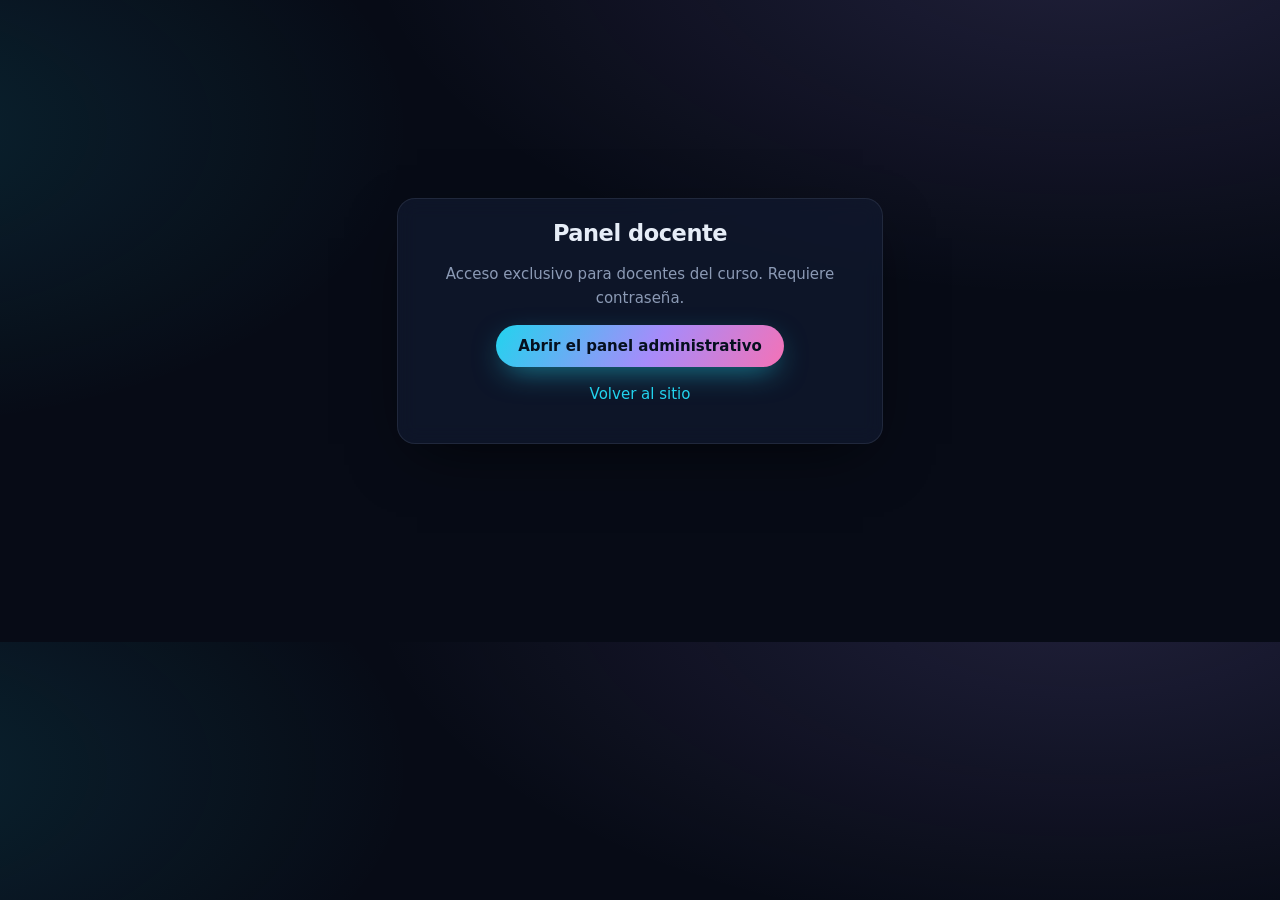
<file: docente.html>
<!doctype html>
<html lang="es">
<head>
  <meta charset="utf-8">
  <meta name="viewport" content="width=device-width, initial-scale=1">
  <meta name="robots" content="noindex">
  <title>InfraLab · Panel docente</title>
  <link rel="stylesheet" href="assets/css/styles.css?v=eb213c97">
</head>
<body>
  <main class="section" style="max-width:640px;margin:12vh auto;text-align:center">
    <div class="glass panel">
      <h2>Panel docente</h2>
      <p class="muted">Acceso exclusivo para docentes del curso. Requiere contraseña.</p>
      <p id="go"></p>
      <p><a href="index.html">Volver al sitio</a></p>
    </div>
  </main>
  <script src="assets/js/config.js?v=eb213c97"></script>
  <script>
    (function () {
      var base = ((window.INFRALAB_CONFIG || {}).API_BASE || "").replace(/\/+$/, "");
      var go = document.getElementById("go");
      if (base) { var a = document.createElement("a"); a.className = "btn btn-primary"; a.href = base + "/admin"; a.textContent = "Abrir el panel administrativo"; go.appendChild(a); }
      else { go.textContent = "El panel no está disponible en este momento."; }
    })();
  </script>
</body>
</html>
</file>
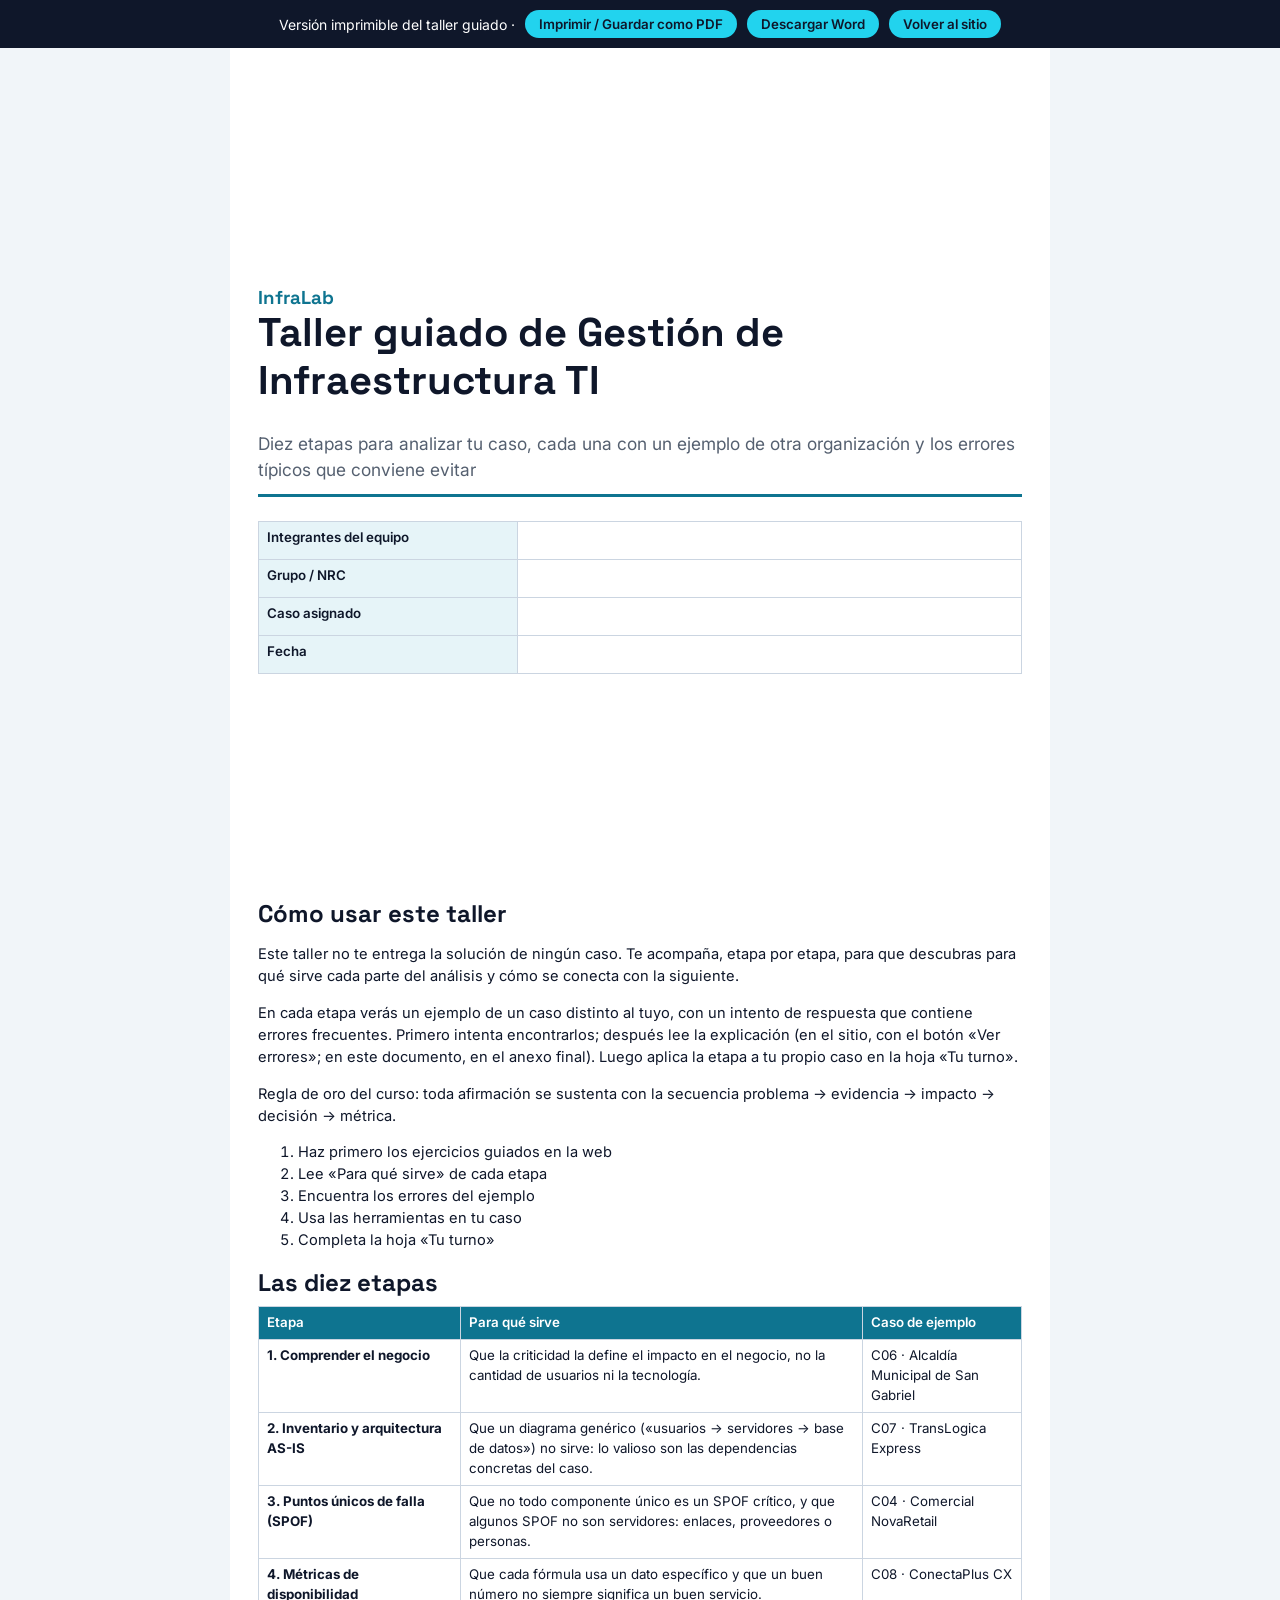
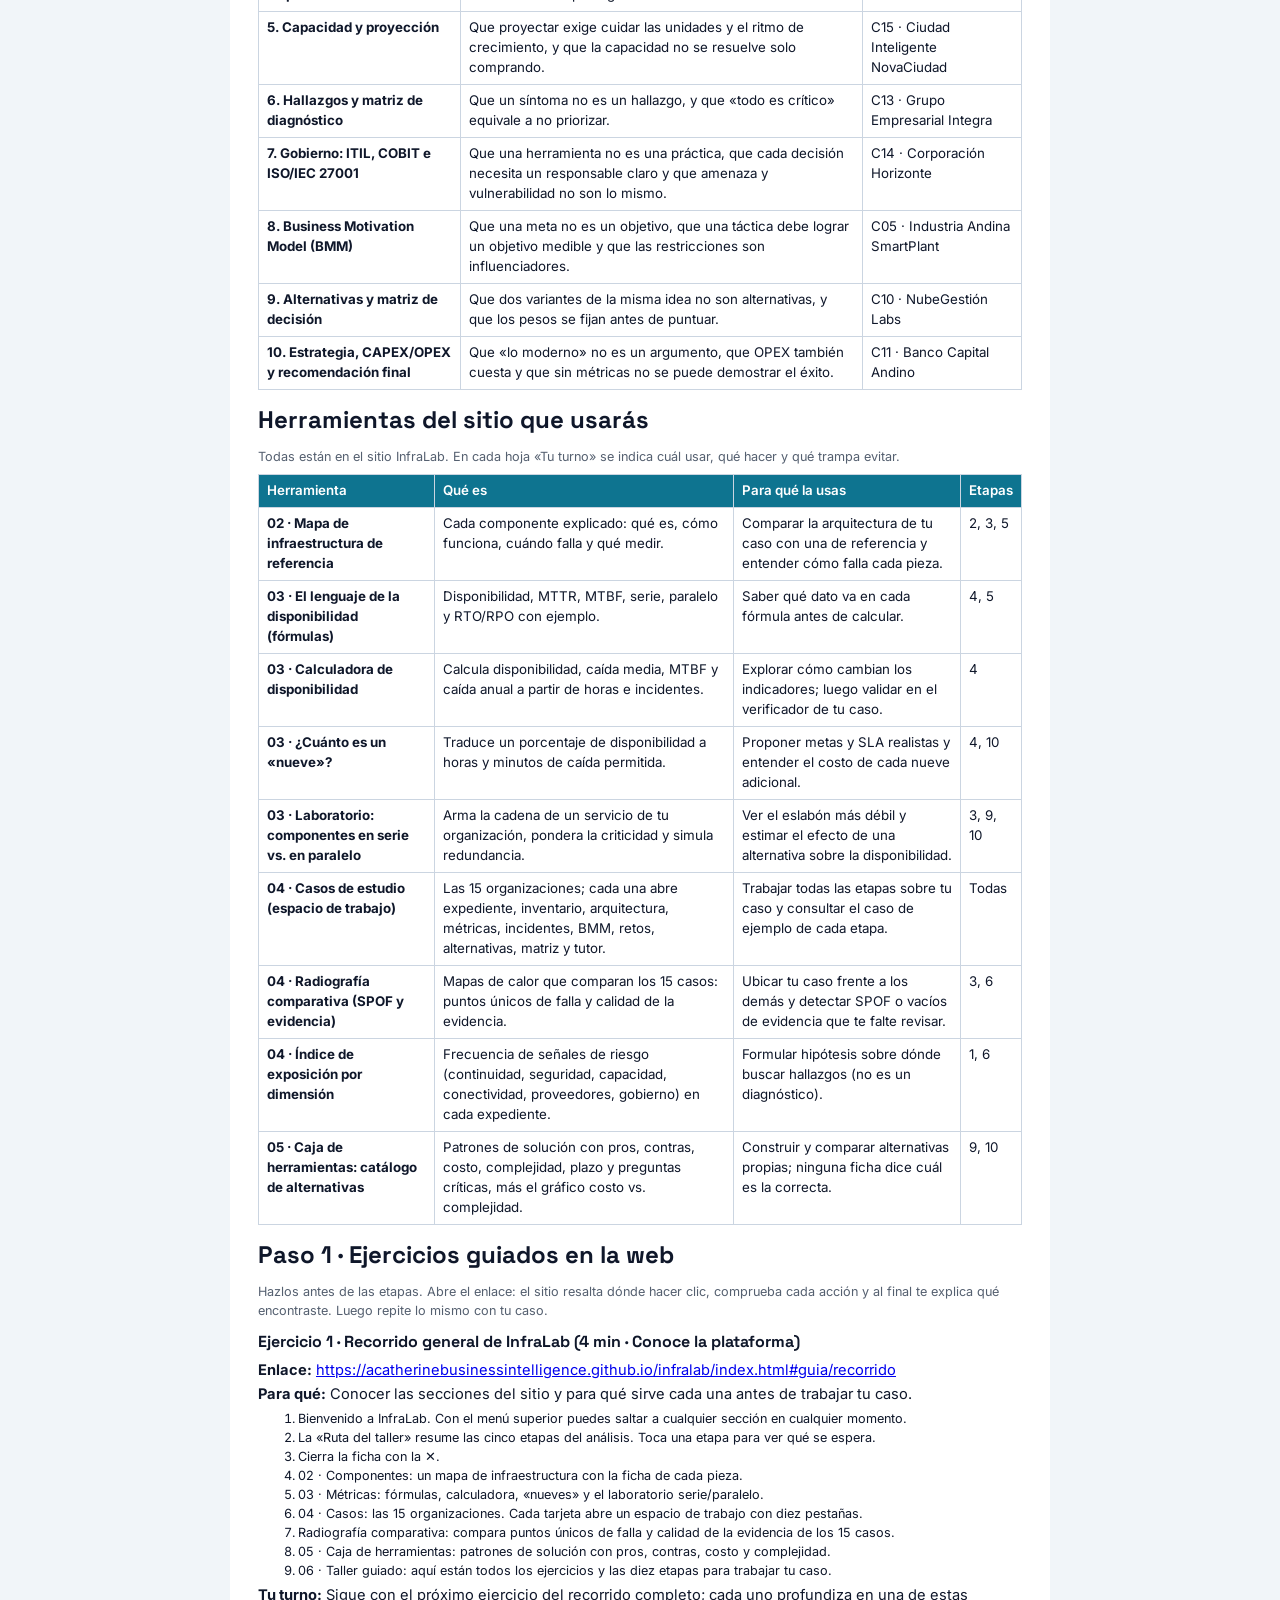
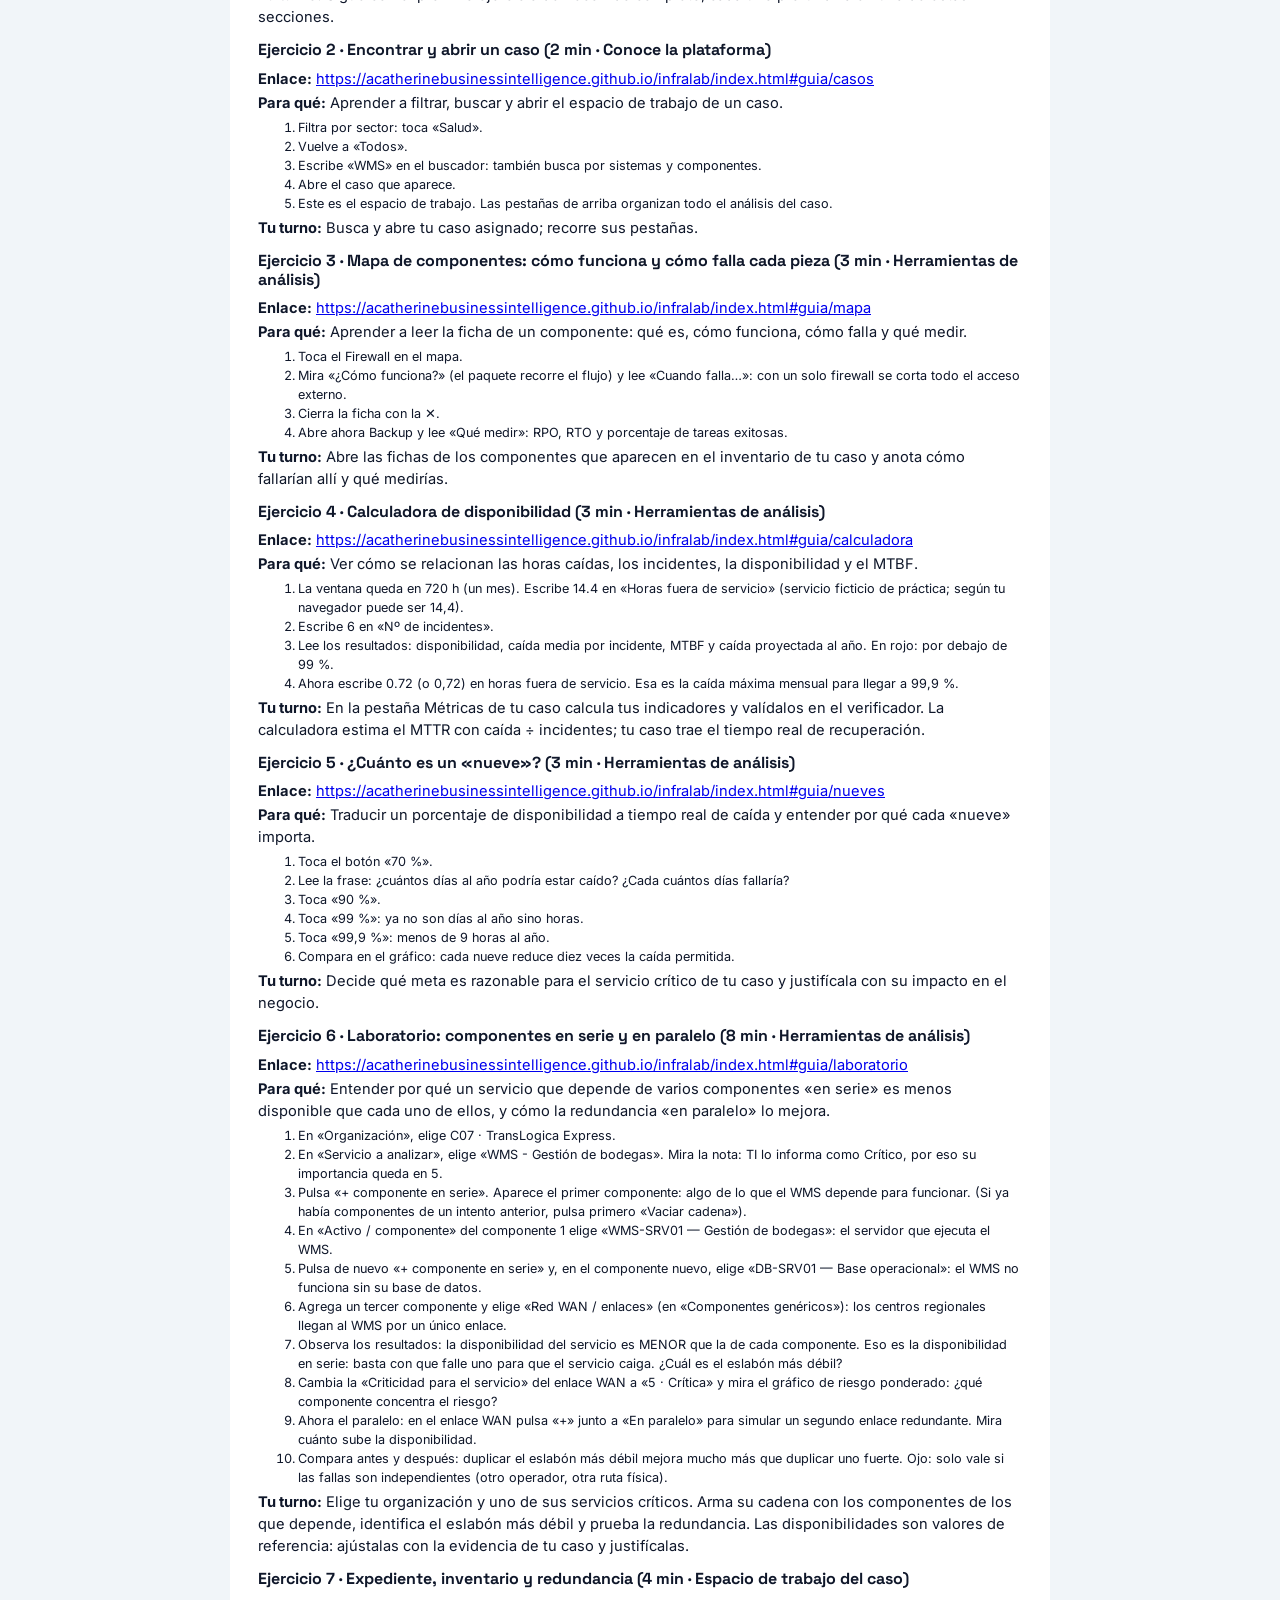
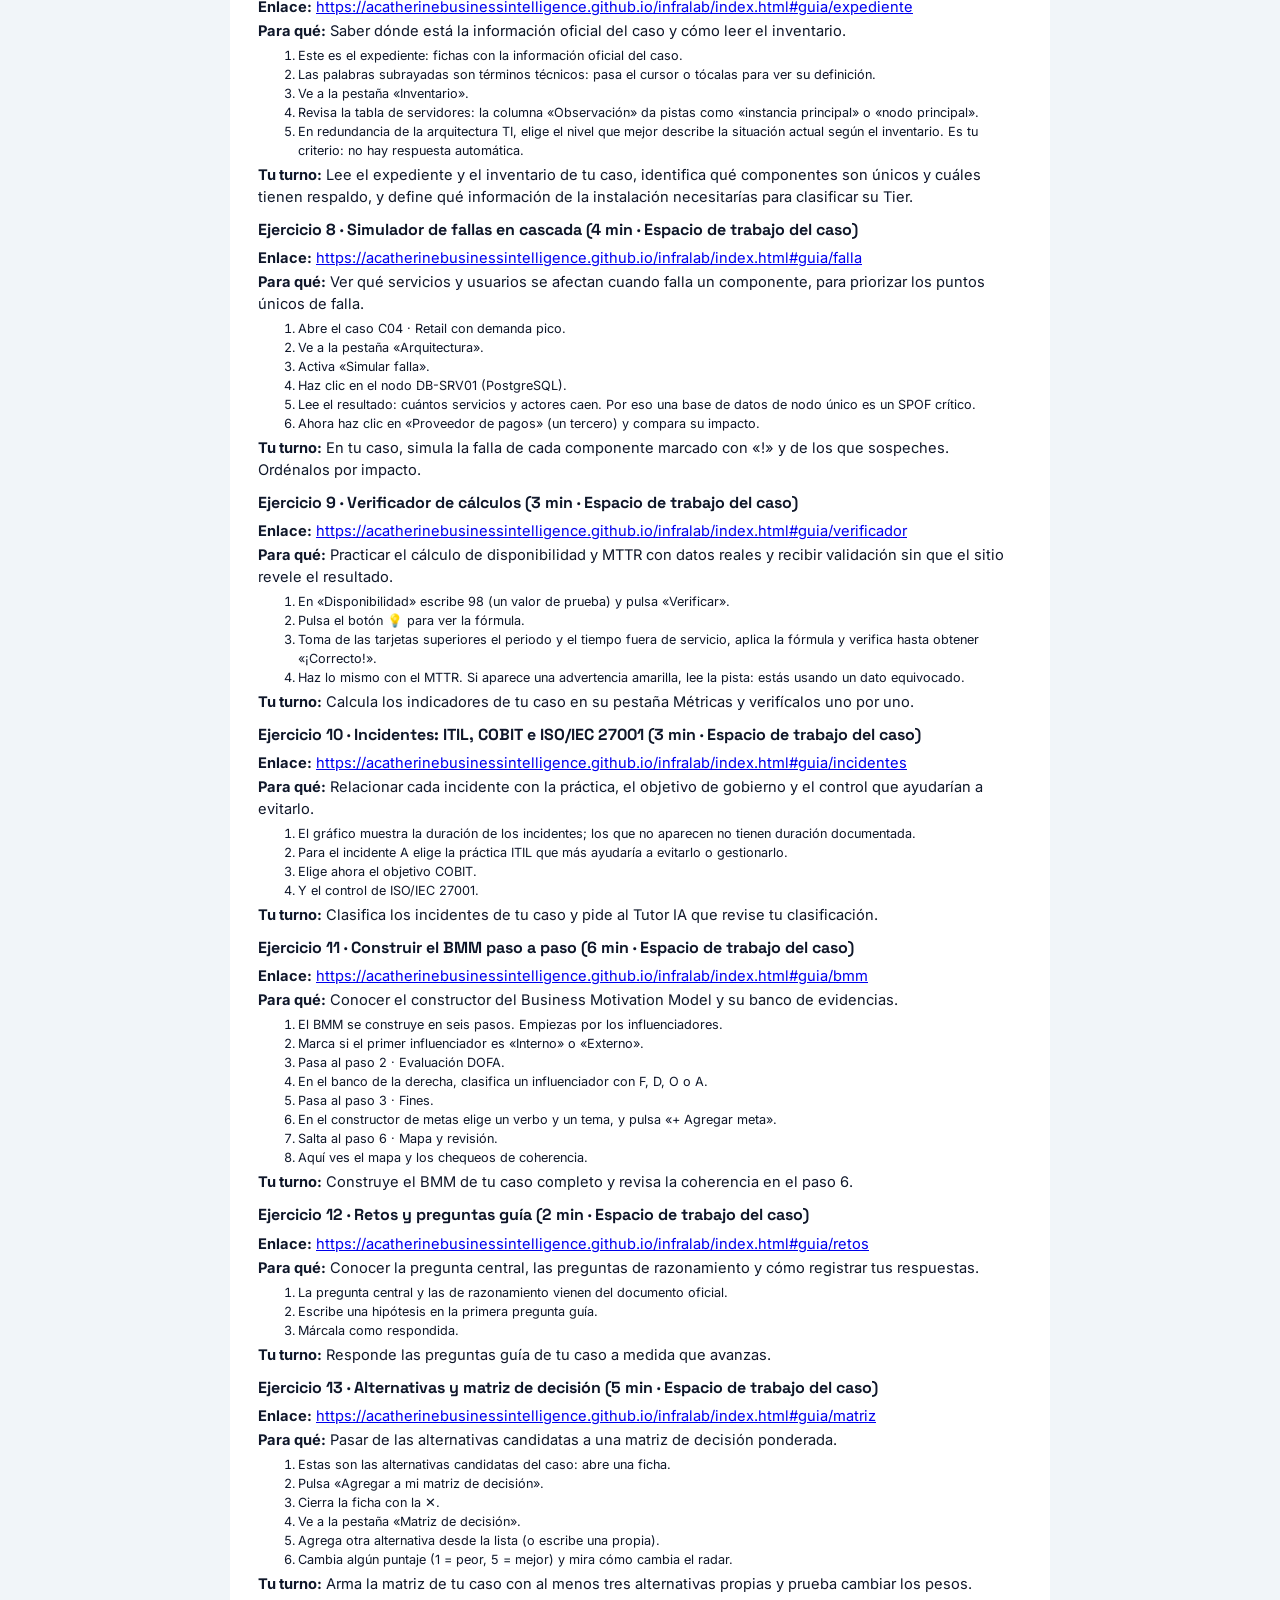
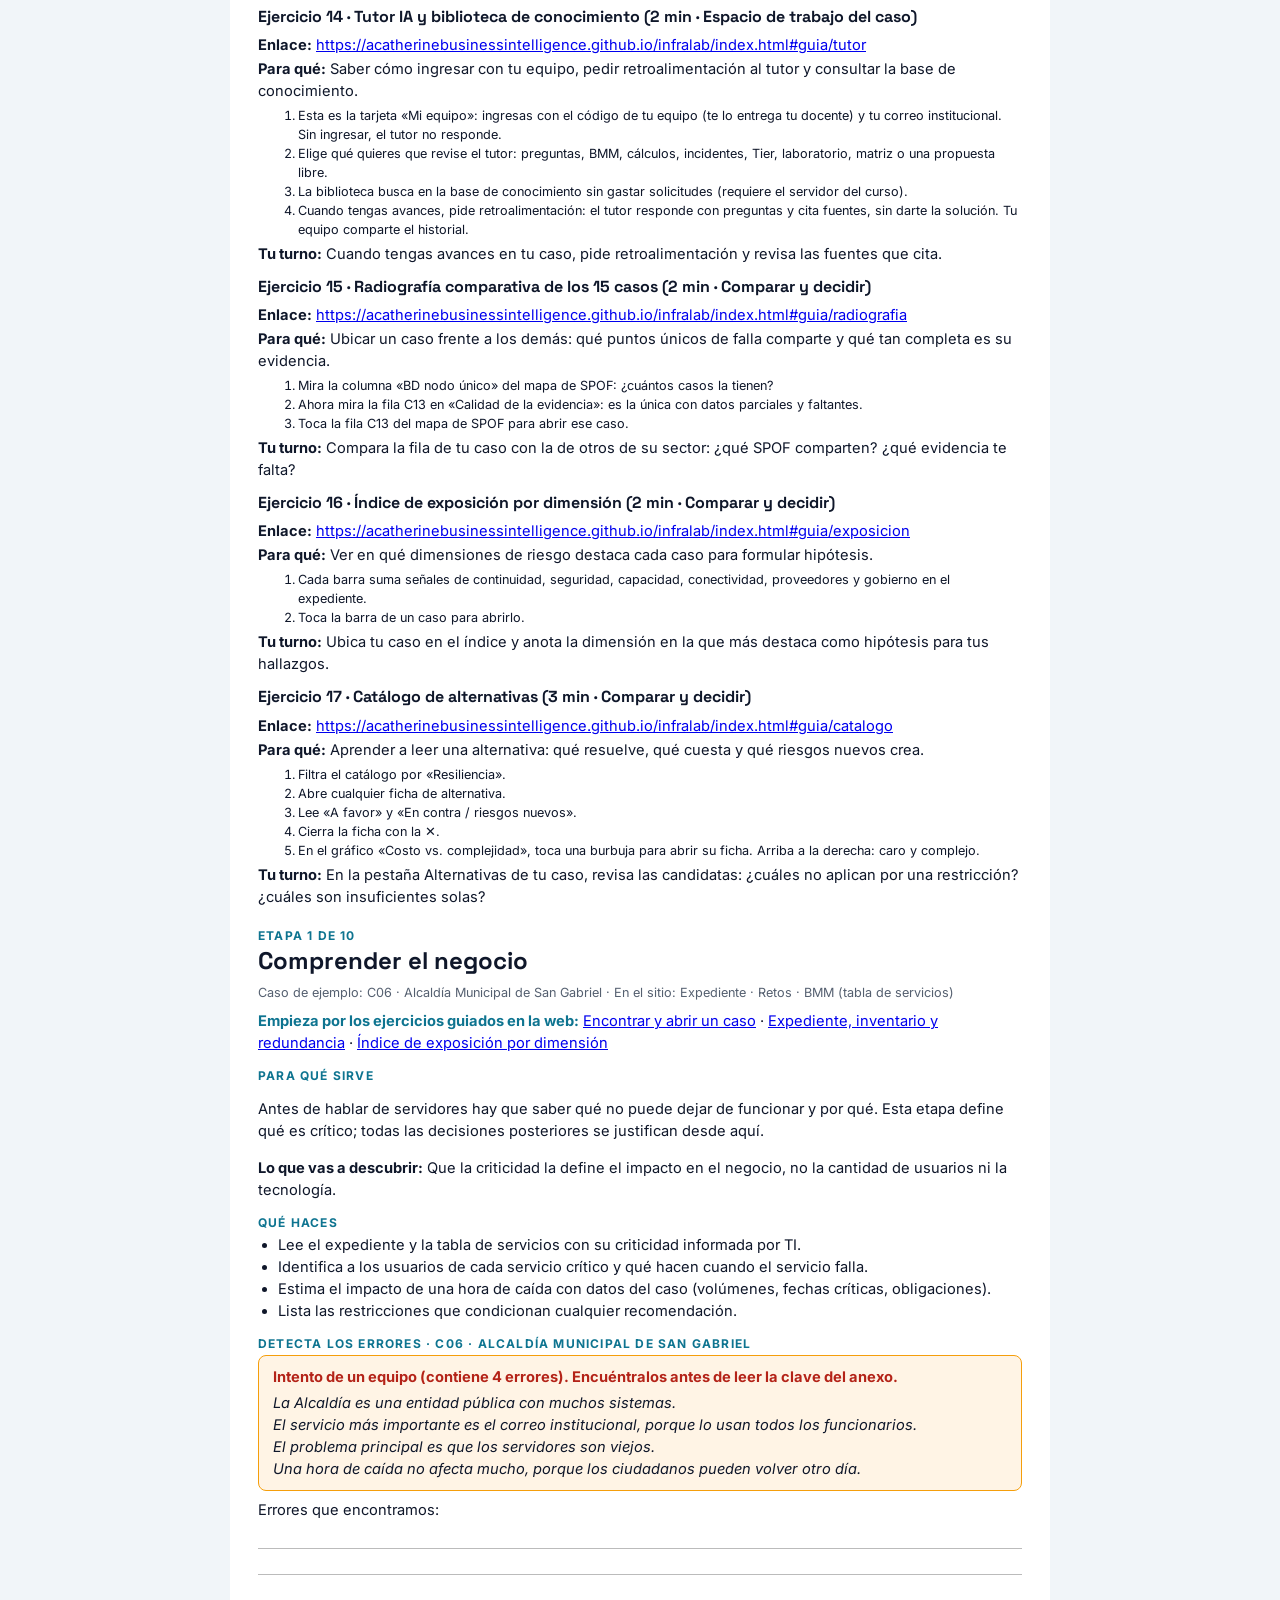
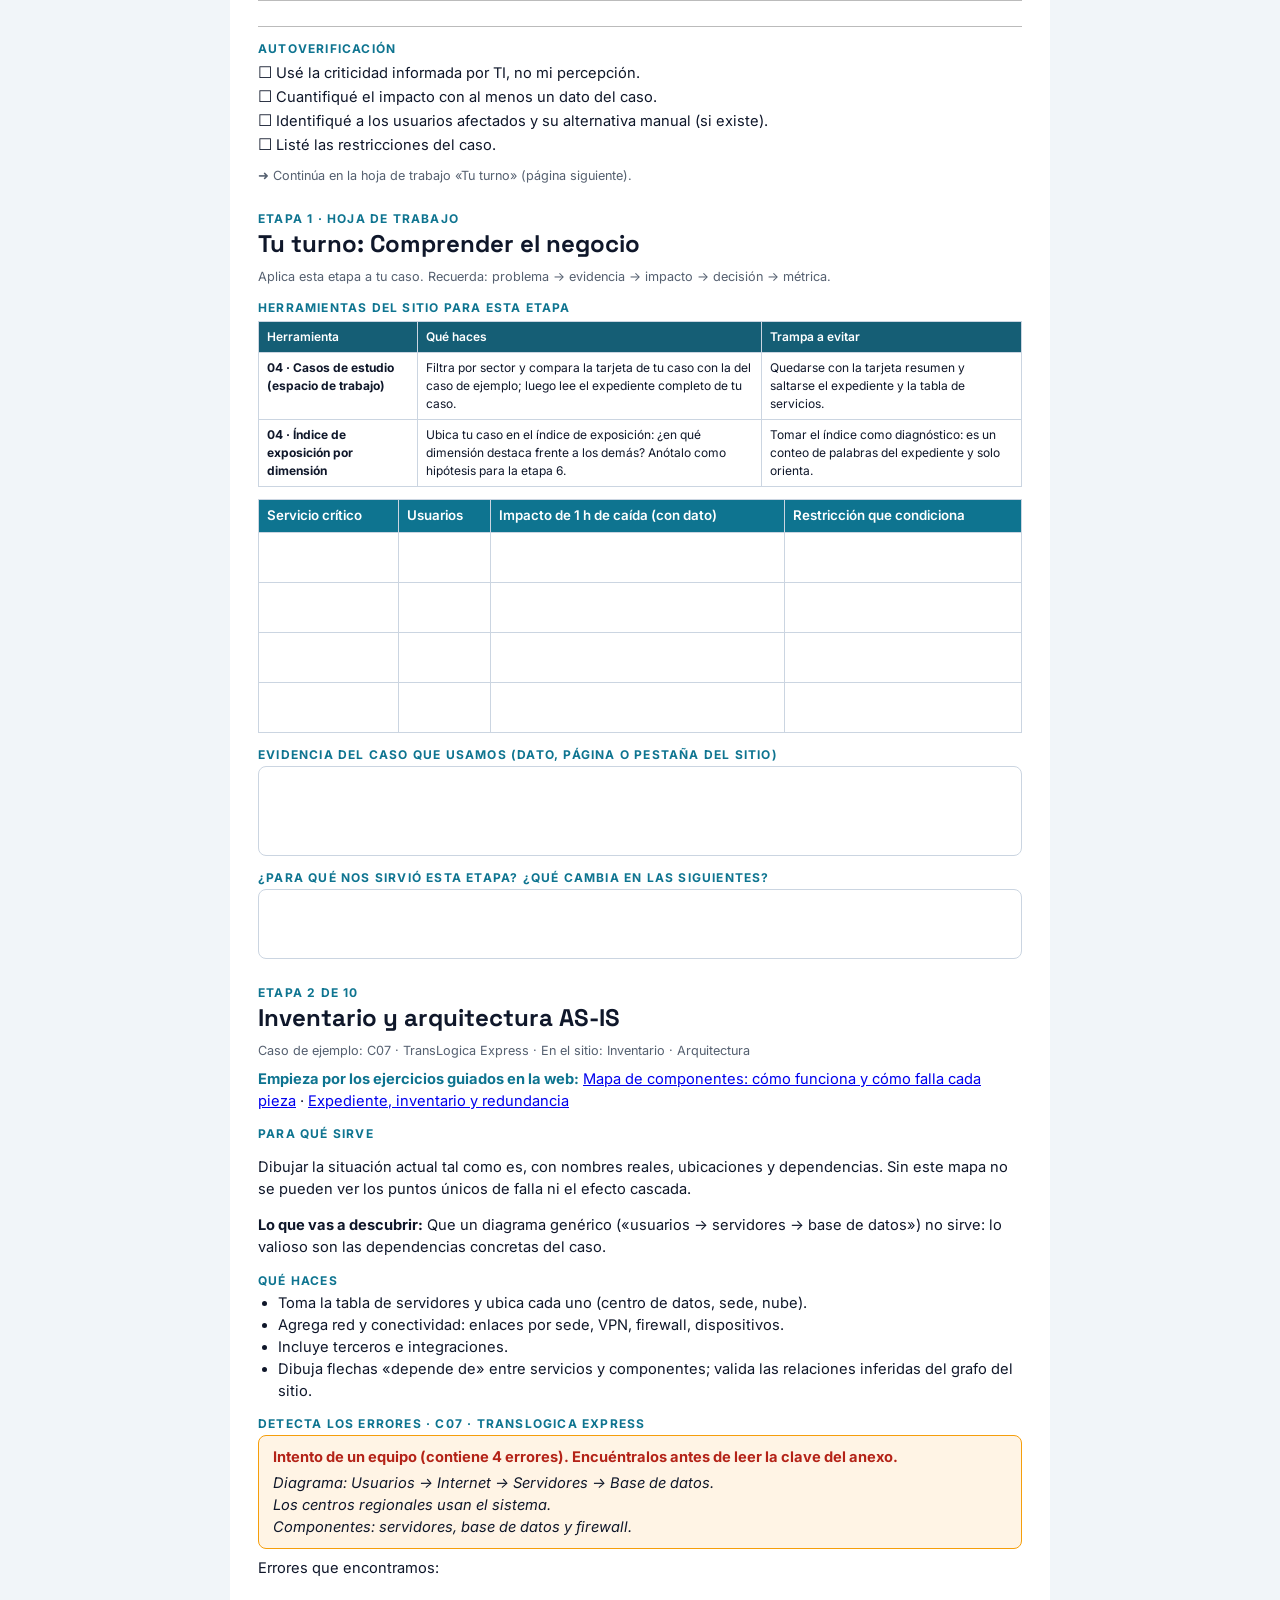
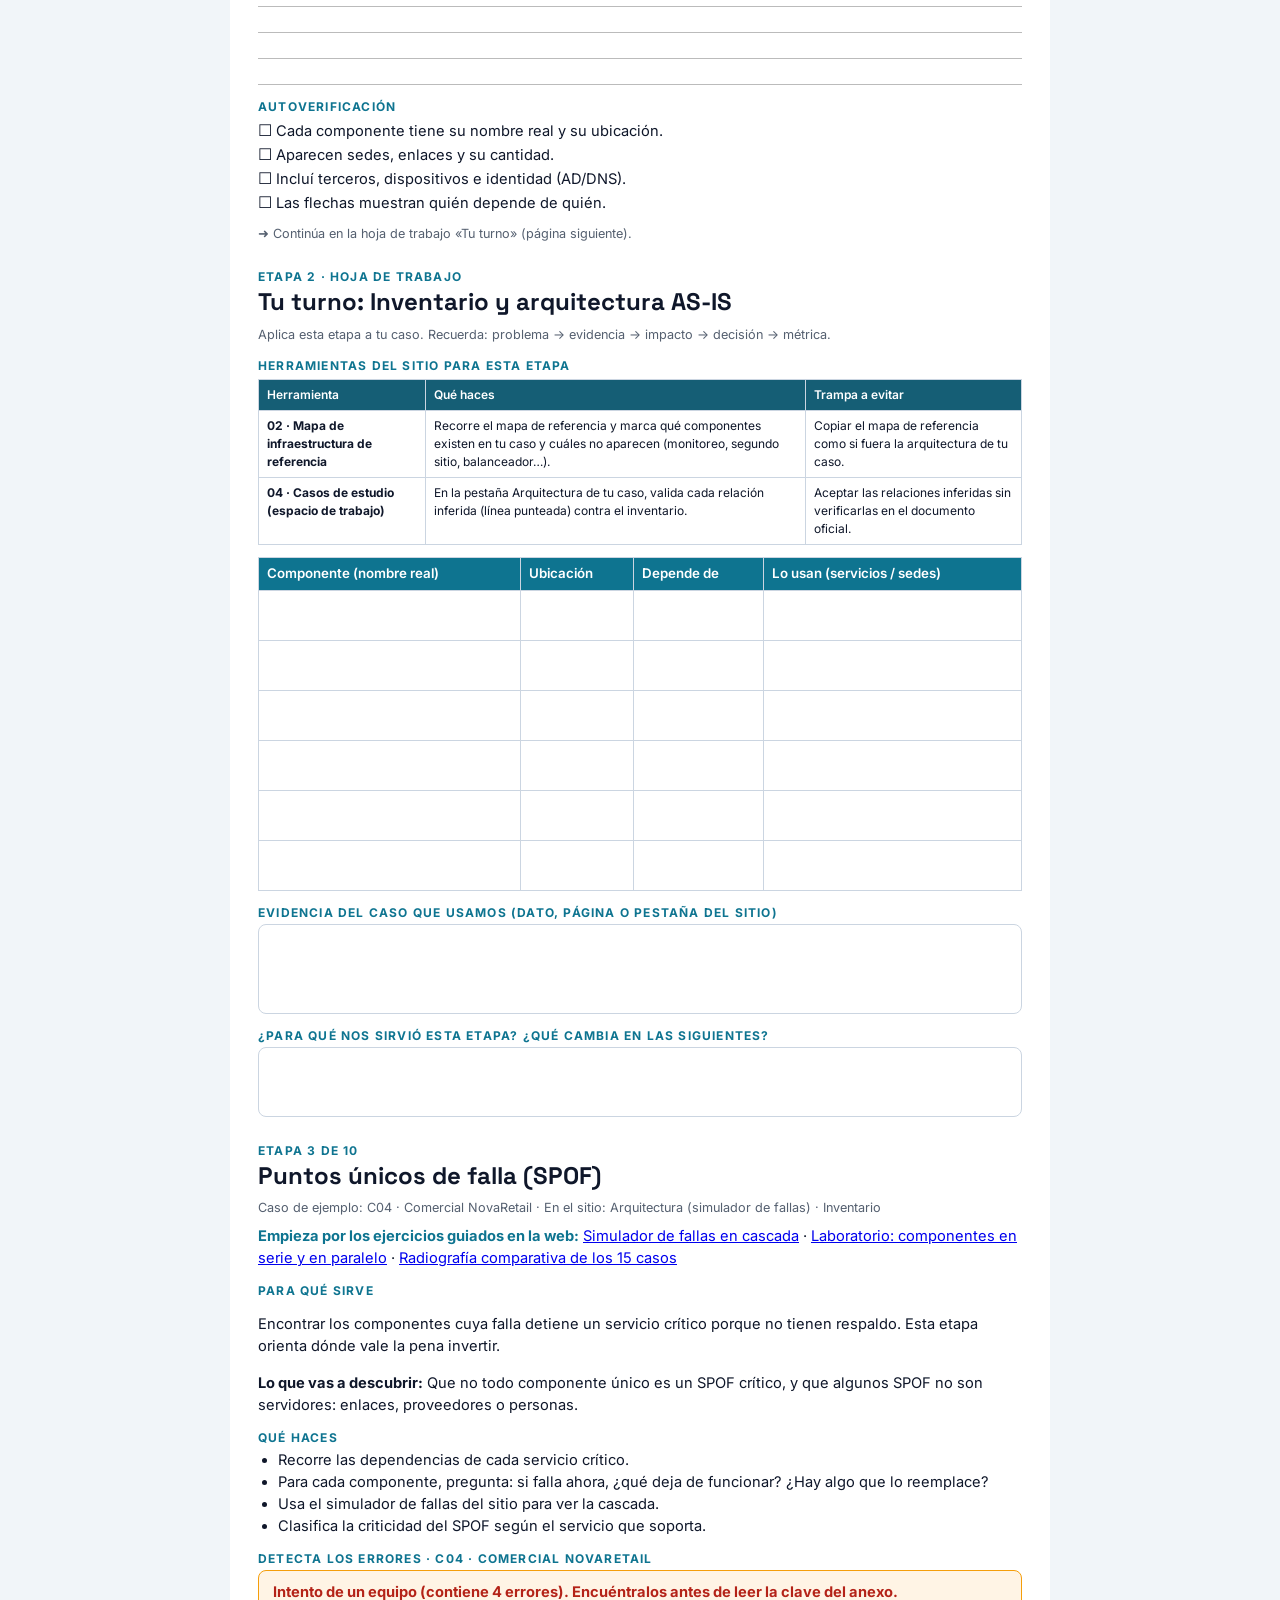
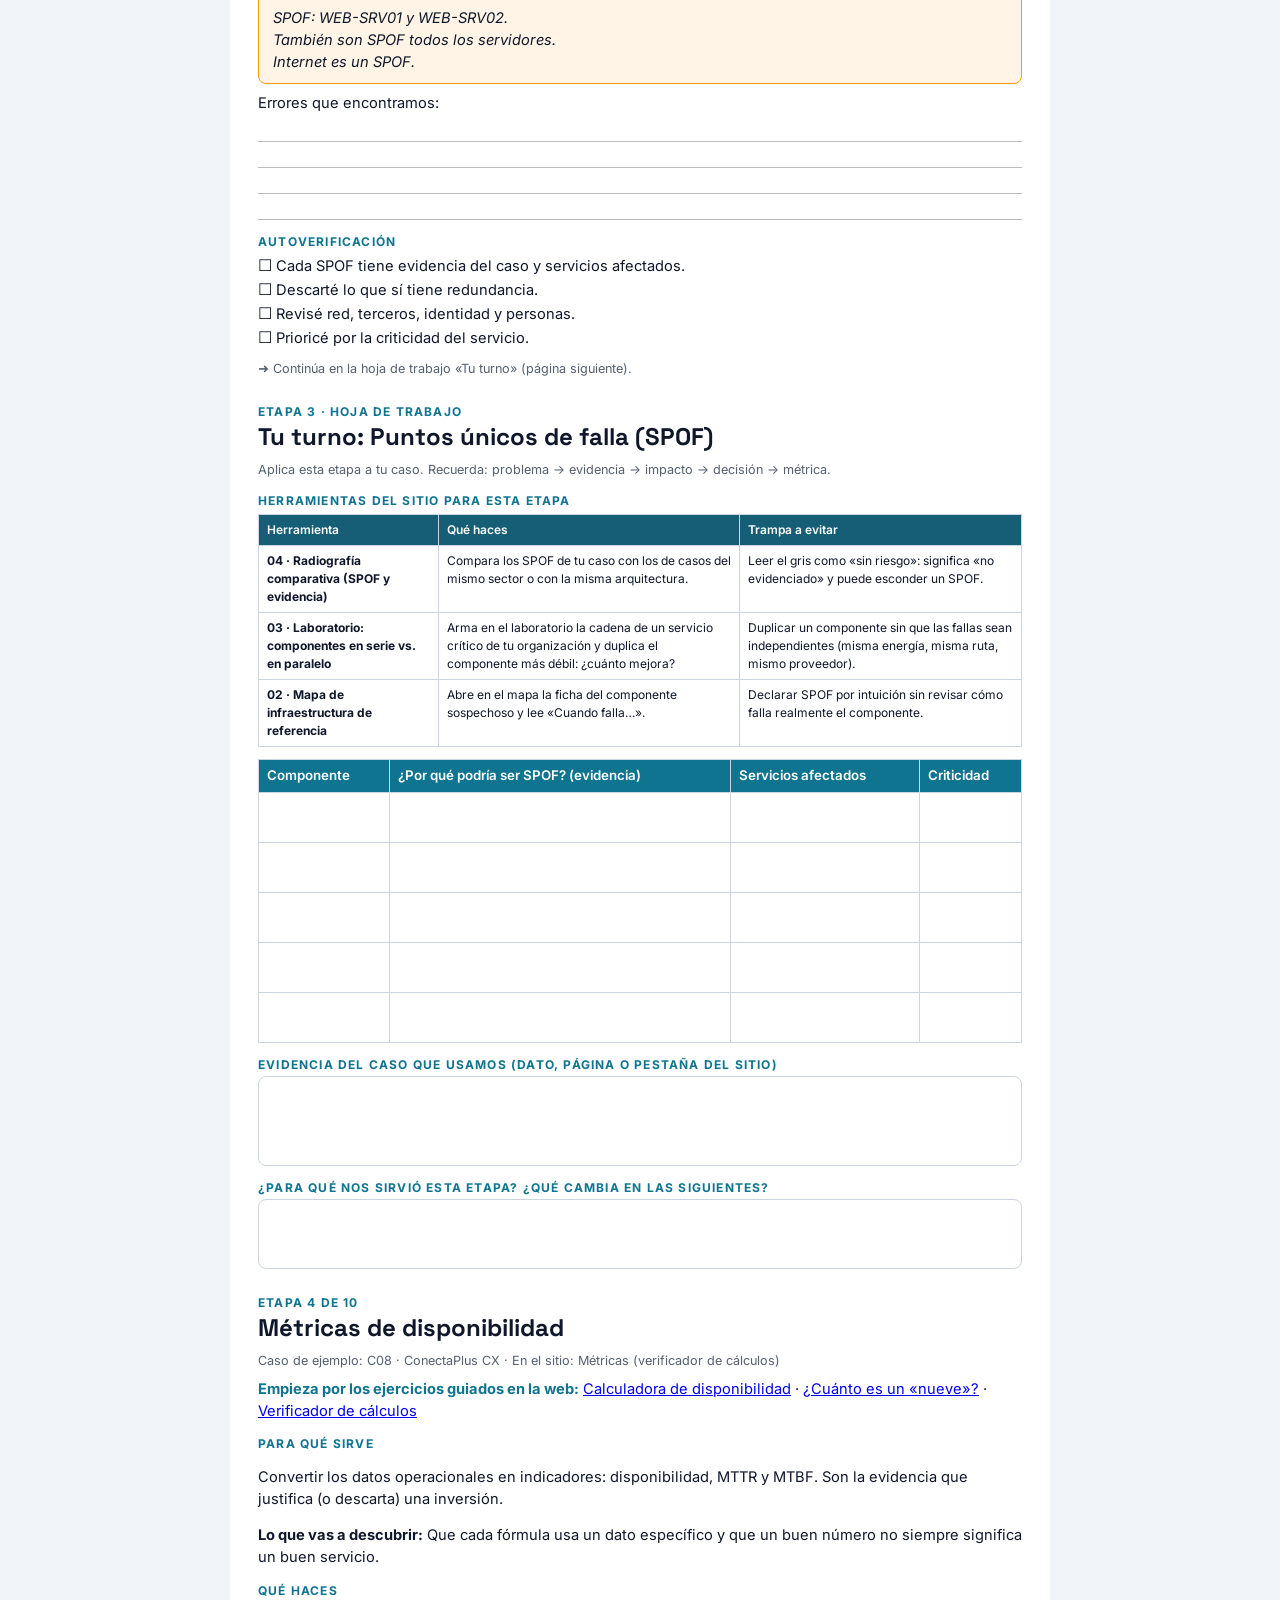
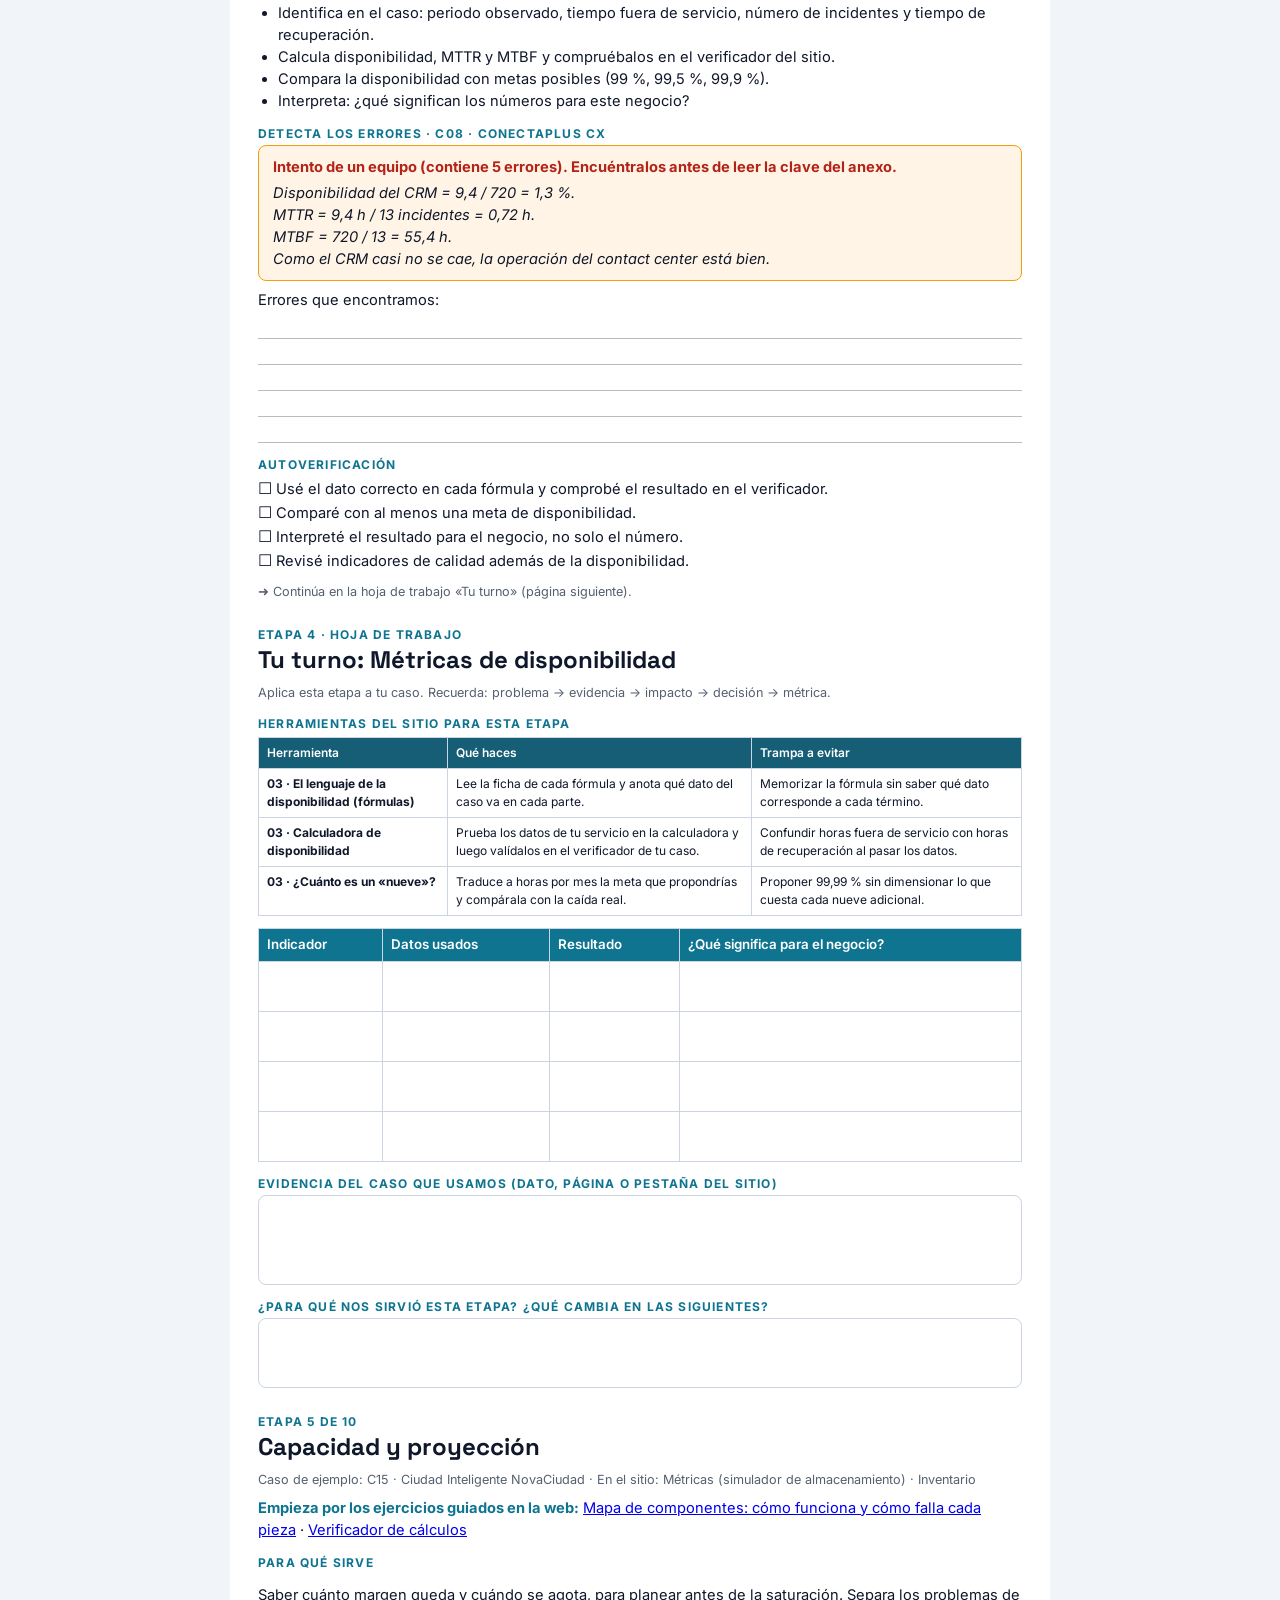
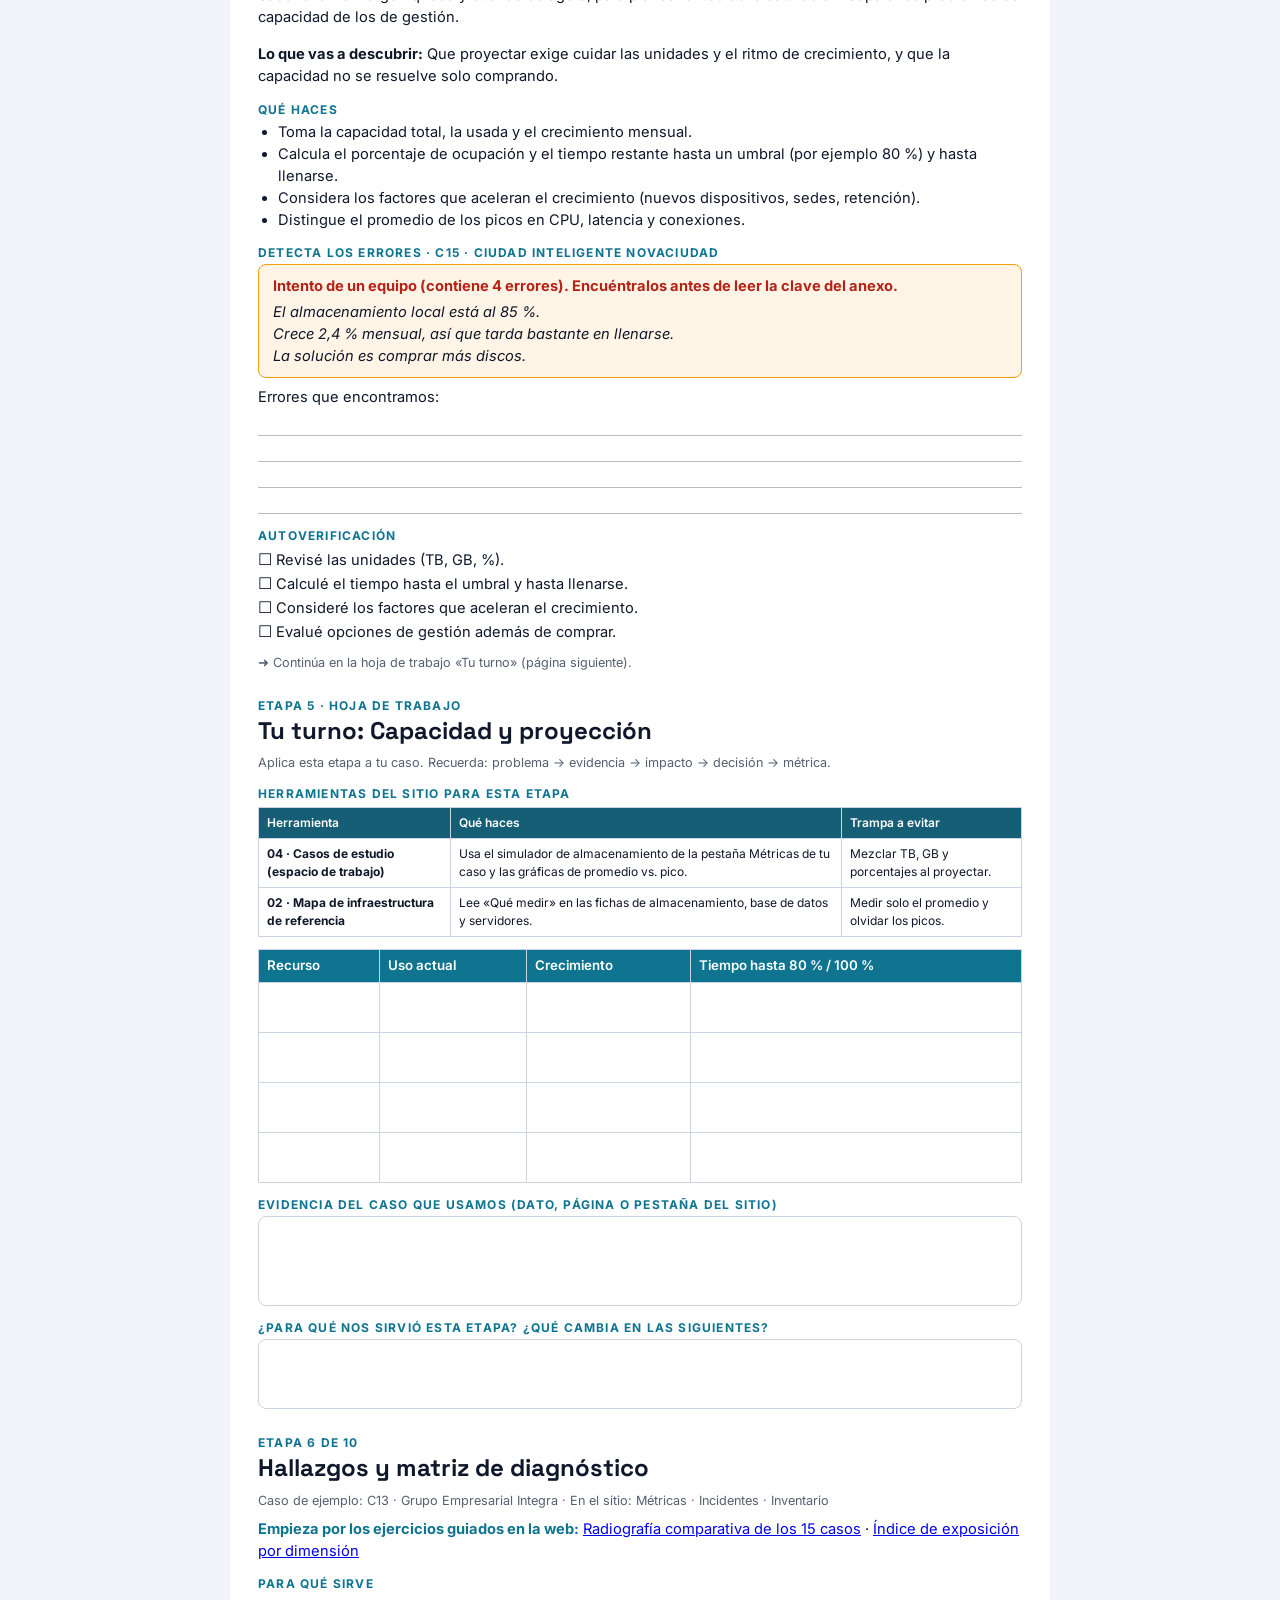
<file: taller-guiado.html>
<!doctype html>
<html lang="es">
<head>
  <meta charset="utf-8">
  <meta name="viewport" content="width=device-width, initial-scale=1">
  <title>InfraLab · Taller guiado (versión imprimible)</title>
  <link rel="preconnect" href="https://fonts.googleapis.com">
  <link rel="preconnect" href="https://fonts.gstatic.com" crossorigin>
  <link href="https://fonts.googleapis.com/css2?family=Space+Grotesk:wght@500;700&family=Inter:wght@400;600&display=swap" rel="stylesheet">
  <style>
    @page { size: letter; margin: 16mm 16mm 18mm; }
    :root { --ink: #0f172a; --muted: #556070; --accent: #0e7490; --line: #cbd5e1; --warn: #fff4e5; --warnb: #f59e0b; }
    * { box-sizing: border-box; }
    body { margin: 0; color: var(--ink); background: #f1f5f9; font: 11pt/1.5 "Inter", Calibri, Arial, sans-serif; }
    .sheet { max-width: 820px; margin: 0 auto; padding: 24px 28px 60px; background: #fff; }
    h1, h2, h3 { font-family: "Space Grotesk", "Inter", sans-serif; line-height: 1.2; margin: 0 0 8px; }
    h1 { font-size: 30pt; } h2 { font-size: 18pt; color: var(--ink); } h3 { font-size: 12pt; }
    .brand { color: var(--accent); font: 700 14pt "Space Grotesk", sans-serif; }
    .sub { color: var(--muted); font-size: 13pt; border-bottom: 3px solid var(--accent); padding-bottom: 12px; }
    .cover { min-height: 92vh; display: flex; flex-direction: column; justify-content: center; }
    .kick { color: var(--accent); font: 700 9pt "Inter", sans-serif; letter-spacing: .1em; text-transform: uppercase; margin: 14px 0 4px; }
    .meta { color: var(--muted); font-size: 9.5pt; margin-bottom: 8px; }
    table { width: 100%; border-collapse: collapse; margin: 6px 0 12px; font-size: 10pt; }
    th, td { border: 1px solid var(--line); padding: 6px 8px; text-align: left; vertical-align: top; }
    th { background: var(--accent); color: #fff; font-weight: 600; }
    td.lab { background: #e6f4f8; font-weight: 600; width: 34%; }
    .fill td { height: 50px; }
    table.tools { font-size: 9pt; } table.tools th { background: #155e75; }
    .notes { border: 1px solid var(--line); border-radius: 8px; height: 90px; margin-bottom: 8px; }
    .notes.small { height: 70px; }
    .attempt { background: var(--warn); border: 1px solid var(--warnb); border-radius: 8px; padding: 10px 14px; font-style: italic; }
    .attempt b { font-style: normal; color: #b42318; display: block; margin-bottom: 4px; }
    .lines div { border-bottom: 1px solid #bbb; height: 26px; }
    ul { margin: 4px 0 8px; padding-left: 20px; }
    .checks { list-style: none; padding-left: 0; }
    .checks li::before { content: "☐  "; font-size: 12pt; }
    .step { break-before: page; page-break-before: always; padding-top: 4px; }
    .annex { break-before: page; page-break-before: always; }
    .annex p { margin: 4px 0; }
    .noprint { position: sticky; top: 0; background: #0f172a; color: #fff; padding: 10px 16px; display: flex; gap: 10px; align-items: center; justify-content: center; z-index: 2; font-size: 10.5pt; }
    .noprint a, .noprint button { color: #0f172a; background: #22d3ee; border: 0; border-radius: 999px; padding: 6px 14px; font: 600 10pt "Inter", sans-serif; cursor: pointer; text-decoration: none; }
    @media print { body { background: #fff; } .sheet { padding: 0; max-width: none; } .noprint { display: none; } }
  </style>
</head>
<body>
  <div class="noprint">Versión imprimible del taller guiado ·
    <button onclick="window.print()">Imprimir / Guardar como PDF</button>
    <a href="assets/docs/InfraLab_Taller_Guiado.docx">Descargar Word</a>
    <a href="index.html#taller">Volver al sitio</a>
  </div>
  <main class="sheet" id="doc"></main>
  <script src="assets/js/guide.js?v=eb213c97"></script>
  <script>
    (function () {
      const g = window.GUIDE, esc = (s) => String(s).replace(/[&<>"]/g, (c) => ({ "&": "&amp;", "<": "&lt;", ">": "&gt;", '"': "&quot;" }[c]));
      if (new URLSearchParams(location.search).get("print")) document.querySelector(".noprint").remove();
      let h = `<section class="cover"><div class="brand">InfraLab</div><h1>${esc(g.title)}</h1><p class="sub">${esc(g.subtitle)}</p>
        <table>${["Integrantes del equipo", "Grupo / NRC", "Caso asignado", "Fecha"].map((l) => `<tr><td class="lab">${l}</td><td style="height:38px"></td></tr>`).join("")}</table></section>
        <section><h2>Cómo usar este taller</h2>${g.intro.map((p) => `<p>${esc(p)}</p>`).join("")}<ol>${g.how.map((s) => `<li>${esc(s)}</li>`).join("")}</ol>
        <h2 style="margin-top:18px">Las diez etapas</h2><table><tr><th>Etapa</th><th>Para qué sirve</th><th>Caso de ejemplo</th></tr>
        ${g.steps.map((s) => `<tr><td><b>${s.id}. ${esc(s.title)}</b></td><td>${esc(s.discover)}</td><td>${esc(s.case_label)}</td></tr>`).join("")}</table></section>
        <section class="step"><h2>Herramientas del sitio que usarás</h2><p class="meta">Todas están en el sitio InfraLab. En cada hoja «Tu turno» se indica cuál usar, qué hacer y qué trampa evitar.</p>
        <table><tr><th>Herramienta</th><th>Qué es</th><th>Para qué la usas</th><th>Etapas</th></tr>
        ${(g.toolkit || []).map((k) => `<tr><td><b>${esc(k.name)}</b></td><td>${esc(k.what)}</td><td>${esc(k.use)}</td><td>${k.steps.length === g.steps.length ? "Todas" : k.steps.join(", ")}</td></tr>`).join("")}</table></section>`;
      const TK = Object.fromEntries((g.toolkit || []).map((k) => [k.id, k]));
      const TR = Object.fromEntries((g.tours || []).map((k) => [k.id, k]));
      const base = (g.site_url || "").trim();
      const turl = (id) => (base ? base.replace(/\/?$/, "/") : "") + "index.html#guia/" + id;
      if ((g.tours || []).length) h += `<section class="step"><h2>Paso 1 · Ejercicios guiados en la web</h2>
        <p class="meta">Hazlos antes de las etapas. Abre el enlace: el sitio resalta dónde hacer clic, comprueba cada acción y al final te explica qué encontraste. Luego repite lo mismo con tu caso.</p>
        ${g.tours.map((k, n) => `<h3 style="margin-top:12px">Ejercicio ${n + 1} · ${esc(k.title)} (${k.minutes} min · ${esc(k.group || "")})</h3>
          <p style="margin:2px 0"><b>Enlace:</b> <a href="${turl(k.id)}">${esc(turl(k.id))}</a></p><p style="margin:2px 0"><b>Para qué:</b> ${esc(k.purpose)}</p>
          <ol style="margin:4px 0;font-size:9.5pt">${k.steps.map((s) => `<li>${esc(s.t)}</li>`).join("")}</ol><p style="margin:2px 0"><b>Tu turno:</b> ${esc(k.yours)}</p>`).join("")}</section>`;
      g.steps.forEach((s) => {
        h += `<section class="step"><div class="kick">Etapa ${s.id} de ${g.steps.length}</div><h2>${esc(s.title)}</h2>
          <div class="meta">Caso de ejemplo: ${esc(s.case_label)} · En el sitio: ${esc(s.tab)}</div>
          ${(s.tours || []).length ? `<p style="margin:6px 0"><b style="color:var(--accent)">Empieza por los ejercicios guiados en la web:</b> ${s.tours.map((id) => `<a href="${turl(id)}">${esc(TR[id].title)}</a>`).join(" · ")}</p>` : ""}
          <div class="kick">Para qué sirve</div><p>${esc(s.purpose)}</p><p><b>Lo que vas a descubrir:</b> ${esc(s.discover)}</p>
          <div class="kick">Qué haces</div><ul>${s.activities.map((a) => `<li>${esc(a)}</li>`).join("")}</ul>
          <div class="kick">Detecta los errores · ${esc(s.case_label)}</div>
          <div class="attempt"><b>Intento de un equipo (contiene ${s.errors.length} errores). Encuéntralos antes de leer la clave del anexo.</b>${s.attempt.map((l) => `<div>${esc(l)}</div>`).join("")}</div>
          <p style="margin:8px 0 2px">Errores que encontramos:</p><div class="lines">${s.errors.map(() => "<div></div>").join("")}</div>
          <div class="kick">Autoverificación</div><ul class="checks">${s.checks.map((c) => `<li>${esc(c)}</li>`).join("")}</ul>
          <p class="meta" style="margin-top:10px">➜ Continúa en la hoja de trabajo «Tu turno» (página siguiente).</p></section>
          <section class="step"><div class="kick">Etapa ${s.id} · Hoja de trabajo</div><h2>Tu turno: ${esc(s.title)}</h2>
          <div class="meta">Aplica esta etapa a tu caso. Recuerda: problema → evidencia → impacto → decisión → métrica.</div>
          <div class="kick">Herramientas del sitio para esta etapa</div>
          <table class="tools"><tr><th>Herramienta</th><th>Qué haces</th><th>Trampa a evitar</th></tr>${(s.tools || []).map((x) => `<tr><td><b>${esc((TK[x.tool] || {}).name || x.tool)}</b></td><td>${esc(x.do)}</td><td>${esc(x.trap)}</td></tr>`).join("")}</table>
          <table class="fill"><thead><tr>${s.worksheet.cols.map((c) => `<th>${esc(c)}</th>`).join("")}</tr></thead><tbody>${Array.from({ length: s.worksheet.rows }, () => `<tr>${s.worksheet.cols.map(() => "<td></td>").join("")}</tr>`).join("")}</tbody></table>
          <div class="kick">Evidencia del caso que usamos (dato, página o pestaña del sitio)</div><div class="notes"></div>
          <div class="kick">¿Para qué nos sirvió esta etapa? ¿Qué cambia en las siguientes?</div><div class="notes small"></div></section>`;
      });
      h += `<section class="annex"><h2>Anexo · Clave de errores</h2><p><i>Léela después de intentar cada ejercicio. Explica qué está mal y qué revisar; no entrega la solución del caso.</i></p>
        ${g.steps.map((s) => `<h3 style="margin-top:12px">Etapa ${s.id} · ${esc(s.title)} (${esc(s.case_label)})</h3>${s.errors.map((e, i) => `<p><b>${i + 1}. ${esc(e.e)}</b> ${esc(e.why)}</p>`).join("")}`).join("")}</section>`;
      document.getElementById("doc").innerHTML = h;
    })();
  </script>
</body>
</html>
</file>
<file: assets/css/styles.css>
/* ============ InfraLab · estilos ============ */
:root {
  --bg: #070b16;
  --bg-2: #0b1122;
  --panel: rgba(17, 25, 48, 0.72);
  --panel-solid: #111a31;
  --line: rgba(148, 163, 184, 0.14);
  --line-2: rgba(148, 163, 184, 0.28);
  --text: #e6edf7;
  --muted: #8b9ab5;
  --cyan: #22d3ee;
  --violet: #a78bfa;
  --pink: #f472b6;
  --green: #34d399;
  --amber: #fbbf24;
  --red: #f43f5e;
  --radius: 18px;
  --shadow: 0 20px 60px -20px rgba(0, 0, 0, 0.7);
  --grad: linear-gradient(120deg, #22d3ee 0%, #a78bfa 55%, #f472b6 100%);
  --font: "Inter", system-ui, -apple-system, "Segoe UI", Roboto, sans-serif;
  --display: "Space Grotesk", "Inter", system-ui, sans-serif;
  --mono: "JetBrains Mono", ui-monospace, Consolas, monospace;
  color-scheme: dark;
}

* { box-sizing: border-box; }
html { scroll-behavior: smooth; scroll-padding-top: 80px; }
body {
  margin: 0; background: var(--bg); color: var(--text);
  font: 15px/1.6 var(--font); overflow-x: hidden;
  background-image:
    radial-gradient(1200px 600px at 85% -10%, rgba(167, 139, 250, 0.16), transparent 60%),
    radial-gradient(900px 500px at -10% 20%, rgba(34, 211, 238, 0.12), transparent 60%);
}
body.lock { overflow: hidden; }
[hidden] { display: none !important; }
a { color: var(--cyan); text-decoration: none; }
code { font-family: var(--mono); font-size: .85em; background: rgba(255,255,255,.06); padding: .1em .4em; border-radius: 6px; }
h1, h2, h3, h4 { font-family: var(--display); letter-spacing: -0.02em; margin: 0 0 .5em; line-height: 1.15; }
.muted { color: var(--muted); }
.hint { color: var(--muted); font-size: 13px; margin: .75em 0 0; }
.ico { width: 1.15em; height: 1.15em; vertical-align: -0.2em; flex-shrink: 0; }
.grad { background: var(--grad); -webkit-background-clip: text; background-clip: text; color: transparent; }

#bg-net { position: fixed; inset: 0; width: 100%; height: 100%; z-index: -1; opacity: .55; pointer-events: none; }
.scroll-progress { position: fixed; top: 0; left: 0; height: 3px; width: 0; background: var(--grad); z-index: 60; box-shadow: 0 0 12px var(--cyan); }

/* ---------- Topbar ---------- */
.topbar {
  position: sticky; top: 0; z-index: 50; display: flex; align-items: center; justify-content: space-between;
  gap: 16px; padding: 14px clamp(16px, 4vw, 48px);
  background: rgba(7, 11, 22, 0.7); backdrop-filter: blur(14px); -webkit-backdrop-filter: blur(14px);
  border-bottom: 1px solid var(--line);
}
.brand { display: flex; align-items: center; gap: 10px; color: var(--text); font: 600 19px var(--display); }
.brand b { background: var(--grad); -webkit-background-clip: text; background-clip: text; color: transparent; }
.brand-mark { display: grid; place-items: center; width: 34px; height: 34px; border-radius: 10px; background: rgba(34, 211, 238, .12); color: var(--cyan); border: 1px solid rgba(34,211,238,.35); box-shadow: 0 0 20px rgba(34,211,238,.25); }
.nav { display: flex; gap: 4px; }
.nav a { color: var(--muted); padding: 8px 14px; border-radius: 999px; font-weight: 500; font-size: 14px; transition: .2s; }
.nav a:hover, .nav a.active { color: var(--text); background: rgba(255,255,255,.06); }
.nav a.active { box-shadow: inset 0 0 0 1px var(--line-2); }
.nav-toggle { display: none; background: none; border: 0; padding: 8px; cursor: pointer; }
.nav-toggle span { display: block; width: 22px; height: 2px; background: var(--text); margin: 5px 0; border-radius: 2px; }

/* ---------- Buttons ---------- */
.btn {
  display: inline-flex; align-items: center; gap: 8px; padding: 12px 22px; border-radius: 999px;
  font: 600 15px var(--font); color: var(--text); background: rgba(255,255,255,.06);
  border: 1px solid var(--line-2); cursor: pointer; transition: transform .2s, box-shadow .2s, background .2s;
}
.btn:hover { transform: translateY(-2px); background: rgba(255,255,255,.1); }
.btn-primary { background: var(--grad); color: #06101f; border: 0; box-shadow: 0 10px 30px -8px rgba(34,211,238,.6); }
.btn-primary:hover { background: var(--grad); box-shadow: 0 14px 40px -8px rgba(167,139,250,.7); }
.btn-ghost { background: transparent; }
.btn-sm { padding: 7px 14px; font-size: 13px; }
.btn:disabled { opacity: .4; cursor: not-allowed; transform: none; box-shadow: none; filter: grayscale(.6); }
.icon-btn { display: grid; place-items: center; width: 38px; height: 38px; border-radius: 12px; background: rgba(255,255,255,.06); border: 1px solid var(--line); color: var(--text); cursor: pointer; }
.icon-btn:hover { background: rgba(255,255,255,.12); }

/* ---------- Hero ---------- */
.hero {
  overflow-x: clip;
  min-height: calc(100vh - 64px); display: grid; grid-template-columns: 1.3fr 1fr; align-items: center; gap: 32px;
  padding: 48px clamp(16px, 6vw, 96px);
}
.eyebrow { display: inline-flex; align-items: center; gap: 10px; color: var(--muted); font: 500 13px var(--mono); text-transform: uppercase; letter-spacing: .08em; padding: 6px 14px; border: 1px solid var(--line-2); border-radius: 999px; background: rgba(255,255,255,.03); }
.dot-live { width: 8px; height: 8px; border-radius: 50%; background: var(--green); box-shadow: 0 0 0 0 rgba(52,211,153,.7); animation: live 2s infinite; }
@keyframes live { 70% { box-shadow: 0 0 0 10px rgba(52,211,153,0); } 100% { box-shadow: 0 0 0 0 rgba(52,211,153,0); } }
.hero h1 { font-size: clamp(38px, 6vw, 76px); margin: 22px 0 18px; font-weight: 700; }
.lead { font-size: clamp(16px, 1.6vw, 19px); color: #b7c3d9; max-width: 640px; }
.hero-cta { display: flex; flex-wrap: wrap; gap: 12px; margin: 28px 0 40px; }
.stats { display: grid; grid-template-columns: repeat(4, minmax(0, 1fr)); gap: 12px; max-width: 640px; }
.stat { padding: 14px 16px; border-radius: 14px; background: var(--panel); border: 1px solid var(--line); }
.stat b { display: block; font: 700 30px var(--display); background: var(--grad); -webkit-background-clip: text; background-clip: text; color: transparent; }
.stat span { color: var(--muted); font-size: 12.5px; }
.hero-visual { position: relative; aspect-ratio: 1; max-width: 500px; width: 100%; justify-self: center; }
.orbit { position: absolute; inset: 0; border-radius: 50%; border: 1px dashed rgba(34,211,238,.28); animation: spin 48s linear infinite; }
.o2 { inset: 17%; border-color: rgba(167,139,250,.32); animation-duration: 34s; animation-direction: reverse; }
.o3 { inset: 31%; border-color: rgba(52,211,153,.25); animation-duration: 22s; }
/* Nodos sobre la órbita: giran con ella y contra-rotan para quedar siempre derechos */
.onode { position: absolute; width: 0; height: 0; }
.n-top { top: 0; left: 50%; } .n-bottom { top: 100%; left: 50%; } .n-left { top: 50%; left: 0; } .n-right { top: 50%; left: 100%; }
.onode-in { position: absolute; transform: translate(-50%, -50%); display: grid; justify-items: center; gap: 4px; animation: unspin 48s linear infinite; }
.o2 .onode-in { animation: respin 34s linear infinite; }
.o3 .onode-in { animation-duration: 22s; }
@keyframes unspin { from { transform: translate(-50%, -50%) rotate(0deg); } to { transform: translate(-50%, -50%) rotate(-360deg); } }
@keyframes respin { from { transform: translate(-50%, -50%) rotate(0deg); } to { transform: translate(-50%, -50%) rotate(360deg); } }
.onode-in > span { display: grid; place-items: center; width: 44px; height: 44px; border-radius: 14px; color: var(--c); background: #0d1528; border: 1.5px solid var(--c); box-shadow: 0 0 18px color-mix(in srgb, var(--c) 45%, transparent); }
.onode-in > span .ico { width: 22px; height: 22px; }
.onode-in small { font: 600 10.5px var(--mono); color: #cdd7e8; background: rgba(7,11,22,.75); padding: 1px 6px; border-radius: 6px; white-space: nowrap; }
/* Líneas de conexión que pulsan hacia el centro */
.spokes { position: absolute; inset: 0; }
.spokes i { position: absolute; top: 50%; left: 50%; width: 50%; height: 1px; transform-origin: 0 0; background: linear-gradient(90deg, rgba(34,211,238,.5), transparent); opacity: .35; animation: spoke 3.2s ease-in-out infinite; }
.spokes i:nth-child(1) { transform: rotate(-90deg); } .spokes i:nth-child(2) { transform: rotate(0deg); animation-delay: .8s; }
.spokes i:nth-child(3) { transform: rotate(90deg); animation-delay: 1.6s; } .spokes i:nth-child(4) { transform: rotate(180deg); animation-delay: 2.4s; }
@keyframes spoke { 50% { opacity: .9; } }
/* Núcleo: rack de servidores */
.core { position: absolute; inset: 39%; border-radius: 24px; display: grid; place-items: center; align-content: center; gap: 6px; padding: 10px;
  background: linear-gradient(145deg, rgba(34,211,238,.18), rgba(167,139,250,.18)); border: 1px solid var(--line-2); box-shadow: 0 0 70px rgba(34,211,238,.35); animation: float 5s ease-in-out infinite; }
.rack { width: 62%; display: grid; gap: 4px; }
.rack i { display: flex; align-items: center; gap: 4px; height: 12px; padding: 0 6px; border-radius: 4px; background: #0b1324; border: 1px solid rgba(148,163,184,.35); }
.rack i::after { content: ""; flex: 1; height: 2px; margin-left: 4px; border-radius: 2px; background: rgba(148,163,184,.25); }
.rack b { width: 5px; height: 5px; border-radius: 50%; background: #34d399; box-shadow: 0 0 6px #34d399; animation: led 1.6s steps(2) infinite; }
.rack i:nth-child(2) b:first-child { animation-delay: .4s; } .rack i:nth-child(3) b:first-child { animation-delay: .9s; }
.rack b:nth-child(2) { background: #22d3ee; box-shadow: 0 0 6px #22d3ee; animation-duration: 2.3s; }
@keyframes led { 50% { opacity: .25; } }
.core-lbl { font: 600 10.5px var(--mono); color: #cdd7e8; text-transform: uppercase; letter-spacing: .06em; text-align: center; line-height: 1.2; }
.core-sla { white-space: nowrap; display: inline-flex; align-items: center; gap: 5px; font: 700 13px var(--display); color: #34d399; }
.core-sla em { width: 7px; height: 7px; border-radius: 50%; background: #34d399; animation: live 2s infinite; }
@media (max-width: 860px) { .core { inset: 35%; } .onode-in > span { width: 34px; height: 34px; border-radius: 10px; } .onode-in > span .ico { width: 17px; height: 17px; } .onode-in small { font-size: 9px; } .core-lbl { font-size: 8.5px; } .core-sla { font-size: 11px; } .rack i { height: 9px; } }
@keyframes spin { to { transform: rotate(360deg); } }
@keyframes float { 50% { transform: translateY(-10px); } }

/* ---------- Sections ---------- */
.section { padding: 90px clamp(16px, 6vw, 96px); max-width: 1440px; margin: 0 auto; }
.section-head { max-width: 780px; margin-bottom: 36px; }
.section-head h2 { font-size: clamp(30px, 4vw, 46px); }
.section-head p { color: #b7c3d9; font-size: 16.5px; }
.kicker { font: 600 13px var(--mono); color: var(--cyan) !important; text-transform: uppercase; letter-spacing: .12em; margin: 0 0 10px; }
.section-sub { margin: 56px 0 18px; }
.section-sub h3 { font-size: 24px; margin: 0; }
.glass { background: var(--panel); border: 1px solid var(--line); border-radius: var(--radius); backdrop-filter: blur(10px); -webkit-backdrop-filter: blur(10px); box-shadow: var(--shadow); }
.panel { padding: 22px; min-width: 0; }
.panel h4 { display: flex; align-items: center; gap: 8px; font-size: 17px; }

.reveal { opacity: 0; transform: translateY(24px); transition: opacity .7s ease, transform .7s ease; }
.reveal.in { opacity: 1; transform: none; }

/* ---------- Steps ---------- */
.steps { display: grid; grid-template-columns: repeat(5, minmax(0, 1fr)); gap: 14px; counter-reset: step; }
.step {
  position: relative; text-align: left; padding: 22px 18px; cursor: pointer; color: var(--text);
  background: var(--panel); border: 1px solid var(--line); border-radius: var(--radius); font: inherit;
  transition: transform .25s, border-color .25s, box-shadow .25s;
}
.step:hover { transform: translateY(-6px); border-color: rgba(34,211,238,.5); box-shadow: 0 20px 40px -20px rgba(34,211,238,.5); }
.step .num { font: 700 42px var(--display); color: transparent; -webkit-text-stroke: 1px rgba(148,163,184,.45); position: absolute; top: 10px; right: 16px; }
.step .ico-wrap { width: 46px; height: 46px; border-radius: 14px; display: grid; place-items: center; background: rgba(34,211,238,.1); color: var(--cyan); margin-bottom: 14px; }
.step h3 { font-size: 18px; margin-bottom: 6px; }
.step p { color: var(--muted); font-size: 13.5px; margin: 0; }

/* ---------- Mapa ---------- */
.map-wrap { padding: 16px; margin-bottom: 28px; }
.map-scroll { overflow-x: auto; }
#ref-map { width: 100%; min-width: 860px; height: auto; display: block; }
.zone rect { fill: rgba(255,255,255,.018); stroke: var(--line-2); stroke-dasharray: 6 6; }
.zone text { fill: var(--muted); font: 600 12px var(--mono); letter-spacing: .12em; text-transform: uppercase; }
.link { fill: none; stroke: rgba(148,163,184,.28); stroke-width: 2; }
.link.dashed { stroke-dasharray: 5 6; }
.packet { filter: drop-shadow(0 0 6px currentColor); }
.hot { cursor: pointer; }
.hot .halo { opacity: .18; transition: opacity .25s, r .25s; }
.hot .disc { fill: #0d1528; stroke-width: 2; transition: transform .25s; }
.hot:hover .halo, .hot:focus .halo { opacity: .45; }
.hot:hover .disc { fill: #15213d; }
.hot text { fill: var(--text); font: 600 12.5px var(--font); text-anchor: middle; pointer-events: none; }
.hot .pulse { animation: pulse 2.6s ease-out infinite; transform-box: fill-box; transform-origin: center; }
@keyframes pulse { 0% { opacity: .55; transform: scale(1); } 100% { opacity: 0; transform: scale(1.9); } }
.plain text { fill: var(--muted); font: 500 12.5px var(--font); text-anchor: middle; }
.legend { display: flex; flex-wrap: wrap; gap: 8px 16px; padding: 12px 6px 2px; font-size: 13px; color: var(--muted); }
.legend span { display: inline-flex; align-items: center; gap: 6px; }
.legend i { width: 10px; height: 10px; border-radius: 50%; display: inline-block; }
.legend.small { font-size: 12px; }

.comp-grid { display: grid; grid-template-columns: repeat(auto-fill, minmax(220px, 1fr)); gap: 14px; }
.comp-card {
  position: relative; overflow: hidden; text-align: left; font: inherit; color: var(--text); cursor: pointer;
  padding: 18px; border-radius: 16px; background: var(--panel); border: 1px solid var(--line); transition: .25s;
}
.comp-card::before { content: ""; position: absolute; inset: 0 0 auto; height: 3px; background: var(--c); opacity: .8; }
.comp-card:hover { transform: translateY(-4px); border-color: var(--c); box-shadow: 0 16px 40px -18px var(--c); }
.comp-card .ci { width: 40px; height: 40px; border-radius: 12px; display: grid; place-items: center; color: var(--c); background: color-mix(in srgb, var(--c) 14%, transparent); margin-bottom: 10px; }
.comp-card h4 { font-size: 15.5px; margin: 0 0 4px; }
.comp-card p { font-size: 13px; color: var(--muted); margin: 0; }
.comp-card .cat { position: absolute; top: 16px; right: 14px; font: 600 10.5px var(--mono); color: var(--c); text-transform: uppercase; letter-spacing: .08em; }

/* ---------- Métricas ---------- */
.formula-grid { display: grid; grid-template-columns: repeat(auto-fit, minmax(230px, 1fr)); gap: 14px; margin-bottom: 22px; }
.formula { text-align: left; font: inherit; color: var(--text); cursor: pointer; padding: 18px; border-radius: 16px; background: var(--panel); border: 1px solid var(--line); transition: .25s; }
.formula:hover { border-color: var(--violet); transform: translateY(-3px); }
.formula .tag { font: 700 22px var(--display); background: var(--grad); -webkit-background-clip: text; background-clip: text; color: transparent; }
.formula .eq { font: 500 13px var(--mono); color: #c7d2fe; background: rgba(167,139,250,.08); border: 1px solid rgba(167,139,250,.2); padding: 8px 10px; border-radius: 10px; margin: 8px 0; }
.formula p { margin: 0; font-size: 13px; color: var(--muted); }
.lab-grid { display: grid; grid-template-columns: repeat(2, minmax(0, 1fr)); gap: 18px; }
.lab { padding: 22px; min-width: 0; }
.lab-wide { grid-column: 1 / -1; }
.lab h3 { display: flex; align-items: center; gap: 10px; font-size: 19px; }
.field-row { display: grid; grid-template-columns: repeat(3, minmax(0, 1fr)); gap: 10px; }
label { display: flex; flex-direction: column; gap: 6px; font-size: 12.5px; color: var(--muted); }
input[type=number], input[type=search], input[type=text], textarea, select {
  width: 100%; background: rgba(0,0,0,.3); border: 1px solid var(--line-2); color: var(--text);
  border-radius: 10px; padding: 9px 12px; font: 500 14px var(--font); outline: none; transition: border-color .2s;
}
input:focus, textarea:focus, select:focus { border-color: var(--cyan); box-shadow: 0 0 0 3px rgba(34,211,238,.15); }
textarea { resize: vertical; min-height: 80px; font-family: var(--font); line-height: 1.5; }
input[type=range] { width: 100%; accent-color: var(--cyan); }
.kpi-row { display: grid; grid-template-columns: repeat(auto-fit, minmax(120px, 1fr)); gap: 10px; margin-top: 16px; }
.kpi { padding: 12px 14px; border-radius: 12px; background: rgba(0,0,0,.25); border: 1px solid var(--line); }
.kpi b { display: block; font: 700 22px var(--display); }
.kpi span { font-size: 12px; color: var(--muted); }
.kpi.good b { color: var(--green); } .kpi.warn b { color: var(--amber); } .kpi.bad b { color: var(--red); }
.nines-slider { display: flex; align-items: center; gap: 16px; }
.nines-presets { display: flex; flex-wrap: wrap; gap: 6px; margin-bottom: 10px; }
.nines-presets .chip { margin: 0; }
.nines-say { margin: 10px 0 0; padding: 10px 12px; border-radius: 10px; background: rgba(34,211,238,.06); border: 1px solid rgba(34,211,238,.25); font-size: 13.5px; color: #d3dcec; }
.nines-say b { color: var(--text); }
.nines-val { font: 700 28px var(--display); color: var(--cyan); min-width: 120px; text-align: right; }
.chart-box { position: relative; height: 220px; margin-top: 14px; }
.chart-box.tall { height: 340px; }
.chart-box.short { height: 180px; }

.chain-lab { margin-top: 10px; }
.chain { display: flex; align-items: stretch; gap: 0; overflow-x: auto; padding: 14px 4px; }
.link-arrow { align-self: center; width: 34px; height: 2px; background: var(--line-2); position: relative; flex-shrink: 0; }
.link-arrow::after { content: ""; position: absolute; right: 0; top: -4px; border: 5px solid transparent; border-left-color: var(--line-2); }
.chain-node { flex: 0 0 190px; padding: 14px; border-radius: 14px; background: rgba(0,0,0,.25); border: 1px solid var(--line-2); }
.chain-node header { display: flex; justify-content: space-between; align-items: center; gap: 6px; margin-bottom: 8px; }
.chain-node input[type=text] { padding: 5px 8px; font-size: 13px; }
.chain-node .rep { display: flex; gap: 6px; align-items: center; font-size: 12px; color: var(--muted); margin-top: 8px; }
.chain-node .rep button { width: 26px; height: 26px; border-radius: 8px; border: 1px solid var(--line-2); background: rgba(255,255,255,.05); color: var(--text); cursor: pointer; }
.chain-node .copies { display: flex; gap: 4px; margin-top: 8px; }
.chain-node .copies i { flex: 1; height: 6px; border-radius: 3px; background: var(--cyan); box-shadow: 0 0 8px var(--cyan); }
.chain-node .av { font: 600 13px var(--mono); color: var(--cyan); }
.chain-controls { display: flex; gap: 8px; margin-top: 6px; }
.rm { background: none; border: 0; color: var(--muted); cursor: pointer; font-size: 16px; }

/* ---------- Casos ---------- */
.toolbar { display: flex; flex-wrap: wrap; gap: 14px; align-items: center; margin-bottom: 22px; }
.search { position: relative; flex: 1 1 280px; max-width: 420px; }
.search .ico { position: absolute; left: 12px; top: 50%; transform: translateY(-50%); color: var(--muted); }
.search input { padding-left: 38px; border-radius: 999px; }
.chips { display: flex; flex-wrap: wrap; gap: 8px; margin-bottom: 14px; }
.chip { padding: 6px 14px; border-radius: 999px; font: 500 13px var(--font); background: rgba(255,255,255,.04); border: 1px solid var(--line); color: var(--muted); cursor: pointer; transition: .2s; }
.chip:hover { color: var(--text); }
.chip.on { color: #06101f; background: var(--cyan); border-color: var(--cyan); }
.case-grid { display: grid; grid-template-columns: repeat(auto-fill, minmax(290px, 1fr)); gap: 16px; }
.case-card {
  --c: var(--cyan); position: relative; text-align: left; font: inherit; color: var(--text); cursor: pointer; overflow: hidden;
  padding: 22px; border-radius: var(--radius); background: var(--panel); border: 1px solid var(--line);
  transition: transform .3s, border-color .3s, box-shadow .3s; display: flex; flex-direction: column; gap: 10px;
}
.case-card::after { content: ""; position: absolute; width: 220px; height: 220px; right: -80px; top: -80px; border-radius: 50%; background: radial-gradient(circle, color-mix(in srgb, var(--c) 35%, transparent), transparent 70%); opacity: .5; transition: opacity .3s; pointer-events: none; }
.case-card:hover { transform: translateY(-6px); border-color: color-mix(in srgb, var(--c) 60%, transparent); box-shadow: 0 24px 50px -24px var(--c); }
.case-card:hover::after { opacity: 1; }
.case-top { display: flex; align-items: center; justify-content: space-between; }
.case-ico { width: 48px; height: 48px; border-radius: 14px; display: grid; place-items: center; color: var(--c); background: color-mix(in srgb, var(--c) 14%, transparent); border: 1px solid color-mix(in srgb, var(--c) 35%, transparent); }
.case-ico .ico { width: 24px; height: 24px; }
.case-id { font: 600 12px var(--mono); color: var(--muted); }
.case-card h3 { font-size: 20px; margin: 4px 0 0; }
.case-sector { font: 600 11.5px var(--mono); color: var(--c); text-transform: uppercase; letter-spacing: .08em; }
.case-card p { color: var(--muted); font-size: 13.5px; margin: 0; flex: 1; }
.case-meta { display: flex; flex-wrap: wrap; gap: 6px; }
.pill { font: 500 11.5px var(--font); padding: 3px 10px; border-radius: 999px; background: rgba(255,255,255,.05); border: 1px solid var(--line); color: #c3cee2; white-space: nowrap; }
.pill.red { color: #fecdd3; border-color: rgba(244,63,94,.45); background: rgba(244,63,94,.12); }
.pill.amber { color: #fde68a; border-color: rgba(251,191,36,.4); background: rgba(251,191,36,.1); }
.pill.green { color: #a7f3d0; border-color: rgba(52,211,153,.4); background: rgba(52,211,153,.1); }
.case-progress { height: 4px; border-radius: 4px; background: rgba(255,255,255,.06); overflow: hidden; }
.case-progress i { display: block; height: 100%; background: var(--grad); }
.case-cta { display: flex; align-items: center; justify-content: space-between; font-size: 12.5px; color: var(--muted); }
.case-cta b { color: var(--c); display: inline-flex; gap: 6px; align-items: center; }

.analytics { display: grid; grid-template-columns: repeat(2, minmax(0, 1fr)); gap: 18px; }
.panel-wide { grid-column: 1 / -1; }
.heat-scroll { overflow-x: auto; }
table.heat { border-collapse: separate; border-spacing: 3px; width: 100%; font-size: 12px; }
.heat th { font: 600 10.5px var(--mono); color: var(--muted); padding: 4px; text-align: center; vertical-align: bottom; }
.heat th.rot { white-space: nowrap; vertical-align: bottom; padding-bottom: 6px; }
.heat th.rot > div { writing-mode: vertical-rl; transform: rotate(180deg); margin: 0 auto; white-space: nowrap; }
.heat td { width: 30px; height: 26px; text-align: center; border-radius: 6px; background: rgba(255,255,255,.035); font: 600 11px var(--mono); }
.heat td.name { width: auto; text-align: left; background: none; font: 500 12.5px var(--font); color: var(--text); white-space: nowrap; padding-right: 10px; }
.heat tr.row { cursor: pointer; }
#heat-spof td:not(.name) { width: 22px; height: 24px; }
#heat-spof td.name { font-size: 12px; }
.heat tr.row:hover td.name { color: var(--cyan); }
.heat td.on { background: rgba(244,63,94,.55); box-shadow: 0 0 12px rgba(244,63,94,.35); }
.heat td.q { color: var(--amber); background: rgba(251,191,36,.08); }
.heat td.ev-c { background: rgba(52,211,153,.55); }
.heat td.ev-p { background: rgba(251,191,36,.45); }
.heat td.ev-f { background: rgba(244,63,94,.5); }
.heat td.ev-n { background: rgba(148,163,184,.08); color: var(--muted); }

/* ---------- Alternativas ---------- */
.alt-layout { display: grid; grid-template-columns: minmax(0, 1fr) minmax(0, 1.4fr); gap: 20px; align-items: start; }
.alt-layout > .panel { position: sticky; top: 90px; }
.about-grid { display: grid; grid-template-columns: repeat(auto-fit, minmax(250px, 1fr)); gap: 16px; }
.about-grid .panel p { color: var(--muted, #b7c3d9); font-size: 14.5px; margin: 8px 0 0; }
.pattern-grid { display: grid; grid-template-columns: repeat(auto-fill, minmax(240px, 1fr)); gap: 12px; }
.pat {
  --c: var(--cyan); text-align: left; font: inherit; color: var(--text); cursor: pointer; padding: 16px; border-radius: 14px;
  background: var(--panel); border: 1px solid var(--line); border-left: 3px solid var(--c); transition: .2s; display: flex; flex-direction: column; gap: 8px;
}
.pat:hover { transform: translateY(-3px); box-shadow: 0 14px 30px -18px var(--c); }
.pat h4 { font-size: 14.5px; margin: 0; display: flex; gap: 8px; align-items: flex-start; }
.pat h4 .ico { color: var(--c); margin-top: 2px; }
.pat p { margin: 0; font-size: 12.5px; color: var(--muted); }
.bars { display: grid; grid-template-columns: auto 1fr; gap: 4px 10px; align-items: center; font-size: 11px; color: var(--muted); }
.meter { display: flex; gap: 3px; }
.meter i { flex: 1; height: 5px; border-radius: 3px; background: rgba(255,255,255,.08); }
.meter i.f { background: var(--c); }
.pat.selected { outline: 2px solid var(--c); }

/* ---------- Entregables ---------- */
.deliverables { display: grid; grid-template-columns: repeat(auto-fit, minmax(240px, 1fr)); gap: 14px; margin-bottom: 22px; }
.deliv { padding: 20px; border-radius: 16px; background: var(--panel); border: 1px solid var(--line); position: relative; }
.deliv .n { font: 700 13px var(--mono); color: var(--cyan); }
.deliv h4 { margin: 6px 0; font-size: 16px; }
.deliv p { margin: 0; color: var(--muted); font-size: 13.5px; }
.deliv .w { position: absolute; top: 18px; right: 18px; font: 700 13px var(--mono); color: var(--violet); }
table.rubric { width: 100%; border-collapse: collapse; font-size: 13px; min-width: 760px; }
.rubric th, .rubric td { padding: 12px; border-bottom: 1px solid var(--line); text-align: left; vertical-align: top; }
.rubric th { font: 600 12px var(--mono); color: var(--muted); text-transform: uppercase; letter-spacing: .06em; }
.rubric td:first-child { font-weight: 600; color: var(--text); }
.rubric td { color: #b7c3d9; }

.footer { text-align: center; padding: 48px 16px 60px; border-top: 1px solid var(--line); color: #b7c3d9; font-size: 14px; }
.footer p { margin: 4px 0; }

/* ---------- Modal ---------- */
.modal { position: fixed; inset: 0; z-index: 100; display: grid; place-items: center; padding: 20px; }
.modal-backdrop { position: absolute; inset: 0; background: rgba(3, 6, 14, .72); backdrop-filter: blur(6px); animation: fade .25s; }
.modal-card {
  position: relative; width: min(820px, 100%); max-height: calc(100vh - 40px); overflow: auto;
  background: linear-gradient(180deg, #121c36, #0c142a); border: 1px solid var(--line-2); border-radius: 22px;
  padding: 30px; box-shadow: 0 40px 120px -20px rgba(0,0,0,.9), 0 0 0 1px rgba(34,211,238,.08); animation: pop .35s cubic-bezier(.2,.9,.3,1.2);
}
.modal-x { position: absolute; top: 16px; right: 16px; }
@keyframes pop { from { opacity: 0; transform: translateY(20px) scale(.96); } }
@keyframes fade { from { opacity: 0; } }
.m-head { display: flex; gap: 16px; align-items: center; margin-bottom: 16px; padding-right: 40px; }
.m-ico { width: 60px; height: 60px; border-radius: 18px; display: grid; place-items: center; flex-shrink: 0; color: var(--c); background: color-mix(in srgb, var(--c) 15%, transparent); border: 1px solid color-mix(in srgb, var(--c) 40%, transparent); box-shadow: 0 0 30px color-mix(in srgb, var(--c) 30%, transparent); }
.m-ico .ico { width: 30px; height: 30px; }
.m-head h2 { font-size: 26px; margin: 2px 0 0; }
.m-head .kick { font: 600 11.5px var(--mono); color: var(--c); text-transform: uppercase; letter-spacing: .1em; }
.m-sec { margin-top: 22px; }
.m-sec h3 { font-size: 15px; color: var(--muted); font: 600 12px var(--mono); text-transform: uppercase; letter-spacing: .1em; margin-bottom: 10px; display: flex; align-items: center; gap: 8px; }
.m-sec p { margin: 0; color: #cdd7e8; }
.m-list { margin: 0; padding: 0; list-style: none; display: grid; gap: 8px; }
.m-list li { display: flex; gap: 10px; align-items: flex-start; padding: 10px 12px; border-radius: 12px; background: rgba(255,255,255,.035); border: 1px solid var(--line); font-size: 14px; color: #cdd7e8; }
.m-list li .ico { margin-top: 3px; color: var(--c, var(--cyan)); }
.m-list.bad li .ico { color: var(--red); }
.m-list.q li .ico { color: var(--amber); }
.m-two { display: grid; grid-template-columns: 1fr 1fr; gap: 14px; }
.analogy { padding: 14px 16px; border-radius: 14px; background: linear-gradient(120deg, rgba(34,211,238,.08), rgba(167,139,250,.08)); border: 1px solid rgba(167,139,250,.25); display: flex; gap: 12px; color: #dfe6f3; }
.analogy .ico { color: var(--amber); width: 22px; height: 22px; }
.metric-table { width: 100%; border-collapse: collapse; font-size: 13.5px; }
.metric-table td { padding: 8px 10px; border-bottom: 1px solid var(--line); }
.metric-table td:first-child { color: var(--text); font-weight: 600; }
.metric-table td:last-child { color: var(--muted); }
.case-links { display: flex; flex-wrap: wrap; gap: 8px; }
.case-link { font: 500 12.5px var(--font); padding: 5px 12px; border-radius: 999px; border: 1px solid var(--line-2); background: rgba(255,255,255,.04); color: var(--text); cursor: pointer; }
.case-link:hover { border-color: var(--cyan); color: var(--cyan); }

/* Animación de flujo en popup */
.flow { position: relative; display: flex; align-items: center; justify-content: space-between; gap: 6px; padding: 26px 6px 10px; overflow-x: auto; }
.flow-track { position: absolute; left: 30px; right: 30px; top: 44px; height: 2px; background: linear-gradient(90deg, transparent, var(--line-2), transparent); }
.flow-pkt { position: absolute; top: 38px; left: 30px; width: 14px; height: 14px; border-radius: 50%; background: var(--c); box-shadow: 0 0 16px var(--c), 0 0 4px #fff; animation: travel 4s cubic-bezier(.6,.05,.4,.95) infinite; }
@keyframes travel { 0% { left: 24px; opacity: 0; } 8% { opacity: 1; } 92% { opacity: 1; } 100% { left: calc(100% - 38px); opacity: 0; } }
.flow-step { position: relative; z-index: 1; flex: 1 1 0; min-width: 88px; text-align: center; font-size: 12px; color: #cdd7e8; }
.flow-step i { display: block; width: 22px; height: 22px; margin: 0 auto 10px; border-radius: 50%; background: #0c142a; border: 2px solid var(--c); box-shadow: 0 0 10px color-mix(in srgb, var(--c) 50%, transparent); }
.flow-step:nth-child(3) i { animation: blink 4s infinite .8s; } .flow-step:nth-child(4) i { animation: blink 4s infinite 1.6s; }
.flow-step:nth-child(5) i { animation: blink 4s infinite 2.4s; } .flow-step:nth-child(6) i { animation: blink 4s infinite 3.2s; } .flow-step:nth-child(7) i { animation: blink 4s infinite 3.8s; }
@keyframes blink { 0%, 100% { background: #0c142a; } 10% { background: var(--c); } 25% { background: #0c142a; } }

/* ---------- Workspace del caso ---------- */
.workspace { position: fixed; inset: 0; z-index: 90; background: rgba(3,6,14,.8); backdrop-filter: blur(8px); display: flex; padding: 16px; animation: fade .25s; }
.ws-card { flex: 1; display: flex; flex-direction: column; overflow: hidden; border-radius: 24px; border: 1px solid var(--line-2); background: linear-gradient(180deg, #0f1830, #0a1124); box-shadow: 0 40px 120px -20px #000; animation: pop .4s cubic-bezier(.2,.9,.3,1.15); }
.ws-head { --c: var(--cyan); display: flex; gap: 16px; align-items: center; padding: 20px 24px; border-bottom: 1px solid var(--line); position: relative; overflow: hidden; }
.ws-head::before { content: ""; position: absolute; inset: 0; background: radial-gradient(600px 160px at 10% 0%, color-mix(in srgb, var(--c) 22%, transparent), transparent); pointer-events: none; }
.ws-head .case-ico { width: 56px; height: 56px; }
.ws-title { flex: 1; min-width: 0; position: relative; }
.ws-title h2 { font-size: clamp(20px, 3vw, 28px); margin: 0; }
.ws-title p { margin: 2px 0 0; color: var(--muted); font-size: 13.5px; }
.ws-actions { display: flex; gap: 8px; position: relative; }
.ws-tabs { display: flex; gap: 4px; padding: 10px 20px 0; border-bottom: 1px solid var(--line); overflow-x: auto; scrollbar-width: none; }
.ws-tab { display: inline-flex; align-items: center; gap: 8px; padding: 10px 16px; font: 600 13.5px var(--font); color: var(--muted); background: none; border: 0; border-bottom: 2px solid transparent; cursor: pointer; white-space: nowrap; }
.ws-tab:hover { color: var(--text); }
.ws-tab.on { color: var(--text); border-bottom-color: var(--cyan); }
.ws-body { flex: 1; overflow: auto; padding: 24px; }
.ws-grid { display: grid; grid-template-columns: repeat(12, minmax(0, 1fr)); gap: 16px; }
.span-12 { grid-column: span 12; } .span-8 { grid-column: span 8; } .span-7 { grid-column: span 7; } .span-6 { grid-column: span 6; } .span-5 { grid-column: span 5; } .span-4 { grid-column: span 4; }
.card { padding: 20px; border-radius: 16px; background: rgba(255,255,255,.03); border: 1px solid var(--line); }
.card h4 { display: flex; align-items: center; gap: 8px; font-size: 16px; margin-bottom: 12px; }
.chunk { padding: 16px 18px; border-radius: 14px; background: rgba(255,255,255,.03); border: 1px solid var(--line); border-left: 3px solid var(--c, var(--cyan)); }
.chunk h5 { margin: 0 0 6px; font: 600 12px var(--mono); color: var(--c, var(--cyan)); text-transform: uppercase; letter-spacing: .08em; display: flex; justify-content: space-between; }
.chunk p { margin: 0 0 10px; color: #d3dcec; font-size: 14.5px; }
.chunks { display: grid; grid-template-columns: repeat(2, minmax(0, 1fr)); gap: 12px; }
.term { font: inherit; color: var(--cyan); background: rgba(34,211,238,.08); border: 0; border-bottom: 1px dashed var(--cyan); padding: 0 3px; border-radius: 4px; cursor: help; }
.tags { display: flex; flex-wrap: wrap; gap: 5px; }
.tags span { font: 500 11px var(--mono); color: var(--muted); padding: 2px 8px; border-radius: 6px; background: rgba(255,255,255,.04); }

.graph-bar { display: flex; flex-wrap: wrap; gap: 8px; align-items: center; justify-content: space-between; margin-bottom: 12px; }
.seg { display: inline-flex; padding: 4px; border-radius: 999px; background: rgba(0,0,0,.3); border: 1px solid var(--line); }
.seg button { font: 600 13px var(--font); color: var(--muted); background: none; border: 0; padding: 7px 14px; border-radius: 999px; cursor: pointer; display: inline-flex; gap: 6px; align-items: center; }
.seg button.on { background: var(--cyan); color: #06101f; }
.seg button.on.danger { background: var(--red); color: #fff; }
.graph-wrap { position: relative; border-radius: 16px; border: 1px solid var(--line); background:
  radial-gradient(circle at 1px 1px, rgba(148,163,184,.12) 1px, transparent 0) 0 0 / 22px 22px, rgba(0,0,0,.25); overflow-x: auto; }
.graph { display: block; width: 100%; min-width: 760px; height: auto; }
.g-edge { fill: none; stroke: rgba(148,163,184,.35); stroke-width: 1.8; }
.g-edge.inferred { stroke-dasharray: 5 5; stroke: rgba(251,191,36,.45); }
.g-edge.flow { stroke-dasharray: 3 9; animation: dash 1.2s linear infinite; stroke: rgba(34,211,238,.55); }
.g-edge.inferred.flow { stroke: rgba(251,191,36,.55); }
@keyframes dash { to { stroke-dashoffset: -24; } }
.g-edge.hit { stroke: var(--red) !important; stroke-width: 2.6; stroke-dasharray: 6 5; animation: dash .6s linear infinite; }
.g-edge.dim, .g-node.dim { opacity: .18; }
.g-edge.hl { stroke: var(--cyan); stroke-width: 2.6; opacity: 1; }
.g-node { cursor: pointer; transition: opacity .25s; }
.g-node rect.box { fill: #0e1830; stroke-width: 1.6; transition: .2s; }
.g-node:hover rect.box { fill: #16244a; }
.g-node text { fill: var(--text); font: 600 12.5px var(--font); pointer-events: none; }
.g-node text.sub { fill: var(--muted); font: 500 10px var(--mono); text-transform: uppercase; letter-spacing: .06em; }
.g-node .spof-ring { fill: none; stroke: var(--red); stroke-width: 2; stroke-dasharray: 4 4; opacity: 0; }
.show-spof .g-node.spof .spof-ring { opacity: 1; animation: dash 1s linear infinite; }
.g-node .spof-badge { opacity: 0; }
.show-spof .g-node.spof .spof-badge { opacity: 1; }
.g-node.failed rect.box { fill: rgba(244,63,94,.35); stroke: var(--red) !important; }
.g-node.impacted rect.box { fill: rgba(244,63,94,.14); stroke: #fb7185 !important; animation: throb 1s ease-in-out infinite; }
@keyframes throb { 50% { fill: rgba(244,63,94,.28); } }
.sim-out { margin-top: 12px; padding: 14px 16px; border-radius: 14px; border: 1px solid rgba(244,63,94,.4); background: rgba(244,63,94,.08); font-size: 14px; }
.sim-out.idle { border-color: var(--line); background: rgba(255,255,255,.03); color: var(--muted); }
.sim-out b { color: #fecdd3; }

.q-list { list-style: none; padding: 0; margin: 0; display: grid; gap: 10px; }
.q-item { display: grid; grid-template-columns: auto 1fr; gap: 12px; padding: 14px; border-radius: 14px; background: rgba(255,255,255,.03); border: 1px solid var(--line); }
.q-item input[type=checkbox] { width: 20px; height: 20px; accent-color: var(--green); margin-top: 2px; }
.q-item.done { border-color: rgba(52,211,153,.4); }
.q-item.done .q-text { color: var(--muted); }
.q-item textarea { grid-column: 2; min-height: 60px; font-size: 13.5px; }
.q-text { font-size: 14.5px; }

.gauges { display: grid; grid-template-columns: repeat(3, minmax(0, 1fr)); gap: 10px; }
.gauge { position: relative; text-align: center; }
.gauge canvas { max-height: 150px; }
.gauge .gv { position: absolute; inset: 0; display: grid; place-items: center; padding-top: 18px; font: 700 22px var(--display); pointer-events: none; }
.gauge span { font-size: 12px; color: var(--muted); }
.notice { display: flex; gap: 12px; padding: 14px 16px; border-radius: 14px; background: rgba(251,191,36,.08); border: 1px solid rgba(251,191,36,.35); color: #fde68a; font-size: 14px; }
.notice .ico { width: 22px; height: 22px; }
.notice.info { background: rgba(34,211,238,.07); border-color: rgba(34,211,238,.3); color: #bae6fd; }

.matrix { width: 100%; border-collapse: separate; border-spacing: 0; font-size: 13px; min-width: 680px; }
.matrix th, .matrix td { padding: 10px; border-bottom: 1px solid var(--line); text-align: center; }
.matrix th:first-child, .matrix td:first-child { text-align: left; }
.matrix th { font: 600 11.5px var(--mono); color: var(--muted); text-transform: uppercase; letter-spacing: .05em; }
.matrix input[type=number] { width: 64px; text-align: center; padding: 6px; }
.matrix select { padding: 6px; width: 70px; }
.matrix tfoot td { font: 700 16px var(--display); color: var(--cyan); border-bottom: 0; }
.matrix .alt-h { max-width: 160px; font: 600 12.5px var(--font); color: var(--text); text-transform: none; letter-spacing: 0; }
.pick-list { display: flex; flex-wrap: wrap; gap: 8px; margin-bottom: 14px; }
.mx-grp { margin: 10px 0 6px; font-size: 12.5px; font-weight: 600; letter-spacing: .02em; }
.mx-grp .muted { font-weight: 400; }
.e3-row { display: flex; flex-wrap: wrap; align-items: center; gap: 8px; margin: 6px 0; }
.e3-row input[type="text"] { flex: 1 1 260px; }
.e3-row .e3-id { flex: 0 0 76px; text-transform: uppercase; }
.e3-links { flex: 1 1 100%; font-size: 13px; }
.e3-links summary { cursor: pointer; color: var(--cyan); }
.e3-cond { margin: 10px 0; padding: 10px 12px; border: 1px solid var(--line); border-radius: 10px; }
.e3-cond textarea { width: 100%; min-height: 54px; }
.e3-steps { display: flex; flex-wrap: wrap; gap: 6px; margin: 8px 0; }
.e3-rb td, .e3-rb th { font-size: 12.5px; vertical-align: top; text-align: left; white-space: normal; }
.mx-crit { margin: 6px 0; padding: 8px 10px; border-left: 3px solid #f87171; background: rgba(248,113,113,.08); border-radius: 6px; font-size: 13.5px; }
.pick { font: 500 12.5px var(--font); padding: 6px 12px; border-radius: 999px; border: 1px solid var(--line-2); background: rgba(255,255,255,.04); color: var(--text); cursor: pointer; }
.pick.on { background: var(--violet); border-color: var(--violet); color: #0b0f1f; }
.row-actions { display: flex; flex-wrap: wrap; gap: 8px; margin-top: 14px; }

.tooltip { position: fixed; z-index: 200; max-width: 320px; padding: 10px 12px; border-radius: 10px; background: #1a2645; border: 1px solid var(--line-2); font-size: 13px; color: var(--text); box-shadow: var(--shadow); pointer-events: none; }
.tooltip b { color: var(--cyan); }
.toast { position: fixed; z-index: 300; bottom: 24px; left: 50%; transform: translateX(-50%); padding: 12px 20px; border-radius: 999px; background: var(--green); color: #052e1f; font-weight: 600; box-shadow: var(--shadow); animation: pop .3s; }

/* ---------- Datos reales: verificador, inventario, incidentes ---------- */
.case-org { font-size: 12.5px; color: var(--muted); margin-top: 2px; }
.ws-org { font: 500 .6em var(--font); color: var(--muted); }
table.rubric.inv { min-width: 640px; }
.rubric.inv td code { color: var(--cyan); }
.calc-list { display: grid; gap: 10px; }
.calc-row { display: grid; grid-template-columns: minmax(0, 1fr) auto auto auto; gap: 8px; align-items: end; padding: 12px; border-radius: 12px; border: 1px solid var(--line); background: rgba(0,0,0,.2); transition: border-color .2s, background .2s; }
.calc-row label { color: var(--text); font-weight: 600; font-size: 13px; }
.calc-row input { font: 600 16px var(--mono); }
.calc-msg { grid-column: 1 / -1; margin: 0; font-size: 13px; }
.calc-msg:empty { display: none; }
.calc-hint { grid-column: 1 / -1; margin: 0; font-size: 13px; color: var(--muted); }
.calc-row.ok { border-color: rgba(52,211,153,.6); background: rgba(52,211,153,.08); }
.calc-row.ok .calc-msg { color: #a7f3d0; }
.calc-row.bad { border-color: rgba(244,63,94,.55); background: rgba(244,63,94,.07); }
.calc-row.bad .calc-msg { color: #fecdd3; }
.calc-row.warn { border-color: rgba(251,191,36,.55); background: rgba(251,191,36,.07); }
.calc-row.warn .calc-msg { color: #fde68a; }
.stor-bar { position: relative; height: 12px; border-radius: 8px; background: rgba(255,255,255,.07); margin: 14px 0 4px; overflow: hidden; }
.stor-bar i { display: block; height: 100%; border-radius: 8px; background: linear-gradient(90deg, #34d399, #fbbf24 70%, #f43f5e); transition: width .3s; }
.stor-bar i.full { background: #f43f5e; }
.stor-bar em { position: absolute; top: 0; bottom: 0; width: 2px; background: #fff; opacity: .7; }
.inc-list { display: grid; gap: 12px; }
.inc { display: grid; grid-template-columns: auto minmax(0, 1fr); gap: 16px; padding: 16px 18px; border-radius: 14px; background: rgba(255,255,255,.03); border: 1px solid var(--line); border-left: 3px solid var(--c); }
.inc-id { width: 42px; height: 42px; border-radius: 12px; display: grid; place-items: center; font: 700 18px var(--display); color: var(--c); background: color-mix(in srgb, var(--c) 14%, transparent); }
.inc-body h5 { margin: 0 0 6px; font: 600 15px var(--display); display: flex; flex-wrap: wrap; gap: 8px; align-items: center; }
.inc-body p { margin: 0 0 10px; color: #d3dcec; font-size: 14px; }
.inc-sel { flex-direction: row; align-items: center; gap: 10px; flex-wrap: wrap; }
.inc-sel select { width: auto; min-width: 0; max-width: 100%; }
.central { border-color: color-mix(in srgb, var(--c) 45%, transparent); background: linear-gradient(135deg, color-mix(in srgb, var(--c) 10%, transparent), rgba(255,255,255,.02)); }
.central-q { font: 600 clamp(17px, 2vw, 21px)/1.4 var(--display); margin: 0; }

/* ---------- Laboratorio con pesos ---------- */
.lab-ctx { display: grid; grid-template-columns: repeat(3, minmax(0, 1fr)); gap: 12px; margin: 14px 0 4px; }
.chain-node select { padding: 6px 8px; font-size: 12.5px; }
.chain-node label { margin-top: 6px; }
.chain-node { flex-basis: 220px; }
.chain-user { flex-basis: 120px !important; display: grid; place-items: center; text-align: center; }
.chain-empty { flex-basis: 220px; font: 600 14px var(--font); color: var(--cyan); border-style: dashed; cursor: pointer; background: rgba(34,211,238,.05); }
.lab-risk { margin-top: 10px; }

/* ---------- BMM ---------- */
.bmm-block h4 { font-size: 15px; letter-spacing: .02em; }
.bmm-block.ends { border-top: 3px solid #34d399; }
.bmm-block.means { border-top: 3px solid #38bdf8; }
.bmm-block.infl { border-top: 3px solid #fbbf24; }
.bmm-block.eval { border-top: 3px solid #f472b6; }
.bmm-block textarea { min-height: 70px; }
.bmm-list { margin-top: 16px; }
.bmm-list h5 { margin: 0 0 2px; font: 600 14px var(--display); display: flex; gap: 8px; align-items: center; }
.bmm-items { display: grid; gap: 8px; margin-bottom: 8px; }
.bmm-item { display: grid; grid-template-columns: auto minmax(0, 1fr) auto; gap: 10px; align-items: start; padding: 10px; border-radius: 12px; background: rgba(0,0,0,.2); border: 1px solid var(--line); }
.bmm-n { width: 24px; height: 24px; border-radius: 8px; display: grid; place-items: center; font: 700 12px var(--mono); color: var(--muted); background: rgba(255,255,255,.05); margin-top: 6px; }
.bmm-fields { display: grid; gap: 6px; }
.bmm-row { display: grid; grid-template-columns: repeat(auto-fit, minmax(140px, 1fr)); gap: 6px; }
.bmm-row label { font-size: 11.5px; }
.bmm-row select, .bmm-row input, .bmm-fields > input { padding: 7px 10px; font-size: 13px; }
.infl-list { display: grid; gap: 8px; margin-bottom: 10px; }
.infl-row { display: grid; grid-template-columns: auto minmax(0, 1fr) 150px 210px 24px; gap: 10px; align-items: center; padding: 8px 10px; border-radius: 12px; background: rgba(0,0,0,.2); border: 1px solid var(--line); }
.infl-t { font-size: 13.5px; }
.infl-row select { padding: 7px 8px; font-size: 13px; }
.dofa { display: grid; grid-template-columns: repeat(2, minmax(0, 1fr)); gap: 0 18px; }
.check-list { list-style: none; margin: 0; padding: 0; display: grid; gap: 6px; font-size: 13px; }
.check-list li { display: flex; gap: 8px; align-items: flex-start; color: #fde68a; }
.check-list li.ok { color: #a7f3d0; }
.check-list .ico { margin-top: 2px; }
.bmm-diagram { display: grid; grid-template-columns: 1fr 1fr; gap: 10px; margin: 6px 0 4px; }
.bd { padding: 14px; border-radius: 14px; border: 1px solid var(--line-2); display: grid; gap: 6px; font-size: 13px; }
.bd b { font: 700 12px var(--mono); letter-spacing: .1em; }
.bd span { padding: 6px 10px; border-radius: 8px; background: rgba(255,255,255,.05); }
.bd.ends { border-color: #34d399; } .bd.ends b { color: #34d399; }
.bd.means { border-color: #38bdf8; } .bd.means b { color: #38bdf8; }
.bd.infl { border-color: #fbbf24; } .bd.infl b { color: #fbbf24; }
.bd.eval { border-color: #f472b6; } .bd.eval b { color: #f472b6; }

/* ---------- Tutor IA ---------- */
.sec-picks { display: grid; grid-template-columns: repeat(auto-fill, minmax(200px, 1fr)); gap: 8px; }
.sec-pick { flex-direction: row; align-items: center; gap: 10px; padding: 10px 12px; border-radius: 12px; border: 1px solid var(--line); background: rgba(0,0,0,.2); cursor: pointer; color: var(--text); }
.sec-pick input { width: 18px; height: 18px; accent-color: var(--cyan); }
.sec-pick span { display: grid; font-size: 13px; }
.sec-pick small { color: var(--muted); font-size: 11.5px; }
.sec-pick:has(input:checked) { border-color: rgba(34,211,238,.5); background: rgba(34,211,238,.06); }
.spinner { width: 16px; height: 16px; border-radius: 50%; border: 2px solid rgba(6,16,31,.3); border-top-color: #06101f; display: inline-block; animation: spin .8s linear infinite; }
.fb { margin-top: 14px; padding: 16px; border-radius: 14px; border: 1px solid rgba(167,139,250,.35); background: linear-gradient(135deg, rgba(167,139,250,.08), rgba(34,211,238,.04)); }
.fb-head { display: flex; gap: 10px; align-items: center; }
.fb-sum { font-size: 15px; margin: 10px 0; }
.fb h5 { font: 600 13px var(--mono); color: var(--muted); text-transform: uppercase; letter-spacing: .08em; margin: 14px 0 8px; display: flex; gap: 6px; align-items: center; }
.fb-table { min-width: 560px; }
.hist { border: 1px solid var(--line); border-radius: 12px; padding: 10px 14px; margin-top: 8px; background: rgba(0,0,0,.15); }
.hist summary { cursor: pointer; display: flex; gap: 10px; align-items: center; font-size: 13.5px; }
@media (max-width: 860px) {
  .lab-ctx, .dofa, .bmm-diagram { grid-template-columns: minmax(0, 1fr); }
  .infl-row { grid-template-columns: auto minmax(0, 1fr); }
  .infl-row select { grid-column: 2; }
}

/* ---------- Marcos por incidente y Tier ---------- */
.inc-sels { display: grid; grid-template-columns: repeat(3, minmax(0, 1fr)); gap: 8px; }
.inc-sels select { padding: 7px 8px; font-size: 12.5px; }
.tier-grid { display: grid; grid-template-columns: repeat(4, minmax(0, 1fr)); gap: 10px; }
.tier { display: grid; gap: 4px; padding: 12px; border-radius: 12px; border: 1px solid var(--line); background: rgba(0,0,0,.2); font-size: 12.5px; }
.tier b { font: 600 13.5px var(--display); color: var(--cyan); }
.chain-inst { border-style: dashed; border-color: rgba(251,191,36,.55); }
.inst-tag { display: inline-block; margin: 0 0 6px; padding: 2px 8px; border-radius: 999px; font: 600 11px var(--mono); color: #fde68a; background: rgba(251,191,36,.12); border: 1px solid rgba(251,191,36,.4); }
.inst-note, .inst-ref { margin: 0 0 8px; font-size: 11.5px; line-height: 1.4; color: var(--muted); }
.fd-pieces { display: flex; flex-wrap: wrap; align-items: center; gap: 8px; margin: 12px 0; }
.fd-pieces > b { margin-right: 4px; font-size: 14px; }
.fd-pieces a.pill { text-decoration: none; cursor: pointer; }
.fd-pieces .pill .ico, .fd-pieces .pill svg { width: 12px; height: 12px; vertical-align: -1px; }
.fd-list { display: grid; gap: 8px; margin-top: 12px; }
.fd-row { display: grid; grid-template-columns: 170px minmax(0, 1fr) auto; gap: 14px; align-items: start; padding: 12px 14px; border: 1px solid var(--line); border-left: 3px solid var(--line); border-radius: 12px; background: rgba(0,0,0,.18); }
.fd-row.ok { border-left-color: #34d399; }
.fd-row.off { opacity: .62; border-left-color: #64748b; }
.fd-row.crit { border-left-color: #f43f5e; background: rgba(244,63,94,.07); }
.fd-t { margin: 0; font-size: 14.5px; color: var(--text); }
.fd-row.off .fd-t { text-decoration: line-through; }
.fd-arrow { color: var(--cyan); font-weight: 700; }
.fd-sub { margin: 4px 0 0; font-size: 12.5px; color: var(--muted); }
.fd-origin { margin: 6px 0 0; font-size: 12px; color: var(--muted); }
.fd-origin svg { width: 12px; height: 12px; vertical-align: -2px; }
.fd-why { display: block; margin-top: 8px; font-size: 12.5px; }
.fd-act { display: flex; flex-wrap: wrap; gap: 6px; justify-content: flex-end; max-width: 300px; }
.fd-star.on { color: #fecdd3; border-color: rgba(244,63,94,.6); background: rgba(244,63,94,.18); }
.fd-layer { font-size: 12.5px; padding: 5px 8px; }
.pill.fd-l-inst { color: #fde68a; border-color: rgba(251,191,36,.4); }
.pill.fd-l-arq { color: #a5f3fc; border-color: rgba(34,211,238,.4); }
.pill.fd-l-oper { color: #ddd6fe; border-color: rgba(167,139,250,.45); }
.dec-sum { margin: 4px 0 10px; font-size: 14.5px; }
.dec-t td { vertical-align: top; font-size: 13px; }
.dec-t tr.dec-crit td { background: rgba(244,63,94,.06); }
.dec-rev { margin: 16px 0; padding: 14px 16px; border: 1px solid var(--line); border-radius: 12px; background: rgba(0,0,0,.18); }
.dec-rev h5, .dec-cons h5, #mx-dec-out > h5 { margin: 14px 0 6px; font: 600 14px var(--display); color: var(--text); display: flex; align-items: center; gap: 8px; }
.dec-l { margin: 0; padding-left: 18px; font-size: 13.5px; }
.dec-l li { margin: 5px 0; }
.dec-src { font: 500 11px var(--mono); color: var(--cyan); }
.dec-cons { margin: 16px 0; padding: 14px 16px; border-radius: 12px; border: 1px solid rgba(167,139,250,.5); background: rgba(167,139,250,.08); }
.dec-cons p { margin: 6px 0; font-size: 14px; }
.dec-refl { display: block; margin-top: 12px; }
.dec-side { display: grid; grid-template-columns: repeat(2, minmax(0, 1fr)); gap: 16px; }
.dec-side p { margin: 4px 0; font-size: 13.5px; }
@media (max-width: 1000px) { .dec-side { grid-template-columns: minmax(0, 1fr); } }
.mx-sens { margin: 12px 0; padding: 12px 14px; border: 1px solid var(--line); border-radius: 12px; background: rgba(0,0,0,.18); font-size: 13.5px; }
.mx-sens > b { display: flex; align-items: center; gap: 8px; }
.mx-sens ol, .mx-sens ul { margin: 8px 0; padding-left: 20px; }
.mx-sens p { margin: 6px 0; }
.mx-sens-n { color: #fde68a; }
.mx-rep2 { display: grid; grid-template-columns: minmax(0, 1fr) minmax(0, 1.3fr); gap: 18px; margin-top: 14px; }
.mx-rep2 h5 { margin: 0 0 6px; font: 600 14px var(--display); color: var(--text); }
.mx-rep2 p { margin: 6px 0; font-size: 13.5px; }
.mx-left { color: #fecdd3; }
@media (max-width: 860px) { .mx-rep2 { grid-template-columns: minmax(0, 1fr); } }
.mx-combo { margin: 10px 0 0; padding: 10px 12px; border: 1px dashed var(--line); border-radius: 10px; }
.mx-combo summary { cursor: pointer; font-size: 13.5px; color: var(--cyan); }
.mx-s { width: 72px; text-align: center; }
.mx-prop { display: block; margin-top: 2px; font-size: 11px; color: var(--muted); }
.mx-tag { display: inline-block; margin-top: 4px; font-size: 10.5px; }
.mx-alt { padding: 14px 0; border-top: 1px solid var(--line); }
.mx-alt:first-of-type { border-top: 0; padding-top: 0; }
.mx-alt h5 { margin: 0 0 6px; font: 600 15px var(--display); color: var(--text); }
.mx-res { margin: 0 0 6px; font-size: 14px; }
.mx-evl { margin: 0 0 8px; padding-left: 18px; font-size: 13px; color: var(--muted); }
.mx-evl li { margin: 3px 0; }
.mx-evl b { color: var(--text); font-weight: 600; }
.mx-warn { display: flex; gap: 10px; align-items: flex-start; margin: 8px 0; padding: 10px 12px; border-radius: 10px; font-size: 13.5px; }
.mx-warn svg { flex: none; width: 18px; height: 18px; margin-top: 2px; }
.mx-warn > div { flex: 1; min-width: 0; }
.mx-warn input { display: block; width: 100%; margin-top: 6px; }
.mx-warn.red { border: 1px solid rgba(244,63,94,.6); background: rgba(244,63,94,.1); }
.mx-warn.red b, .mx-warn.red svg { color: #fecdd3; }
.mx-warn.orange { border: 1px solid rgba(251,146,60,.6); background: rgba(251,146,60,.1); }
.mx-warn.orange b, .mx-warn.orange svg { color: #fed7aa; }
.mx-sr { display: block; margin: 8px 0; font-size: 13px; }
.mx-w td { vertical-align: top; }
.mx-w input[type="number"] { width: 78px; }
.mx-w input[type="text"] { min-width: 220px; width: 100%; }
.mx-why { margin: 0; padding-left: 16px; font-size: 12.5px; color: var(--muted); text-align: left; }
.mx-why li { margin: 2px 0; }
.mx-n { font: 600 13px var(--mono); white-space: nowrap; }
.mx-off { opacity: .55; }
input.mx-ch { border-color: rgba(251,191,36,.7); }
input.mx-need { border-color: rgba(244,63,94,.7); }
.mx-coh { margin: 14px 0 4px; padding: 14px 16px; border-radius: 12px; border: 1px solid rgba(251,191,36,.45); background: rgba(251,191,36,.07); }
.mx-coh > b { display: flex; align-items: center; gap: 8px; color: #fde68a; }
.mx-coh label { display: block; margin-top: 10px; font-size: 14px; color: var(--text); }
.chk-line { display: inline-flex; flex-direction: row; align-items: center; gap: 6px; font-size: 12.5px; }
.chk-line input { width: 15px; height: 15px; accent-color: #22d3ee; }
.fd-re { margin-left: 6px; padding: 0; border: 0; background: none; color: var(--cyan); font-size: 11.5px; cursor: pointer; text-decoration: underline; }
.fd-layerc { display: flex; flex-direction: column; align-items: flex-start; gap: 6px; }
.fd-layerc .fd-re { margin-left: 2px; }
.fd-lwhy { font-size: 11.5px; width: 100%; }
.fd-cause { display: block; margin-top: 10px; font-size: 12.5px; max-width: 420px; }
.fd-v { margin: 6px 0 0; font-size: 12.5px; }
.fd-v svg { width: 13px; height: 13px; vertical-align: -2px; }
.fd-v.ok { color: #a7f3d0; }
.fd-v.no { color: #fde68a; font-weight: 600; }
.fd-unlink { margin: 4px 0 0; font-size: 11.5px; color: var(--muted); }
.fd-count { margin: 12px 0 0; font-size: 13px; color: var(--muted); }
@media (max-width: 860px) { .fd-row { grid-template-columns: minmax(0, 1fr); } .fd-act { justify-content: flex-start; max-width: none; } }
.rd-what { margin: 4px 0 16px; padding: 14px 16px; border-radius: 12px; border: 1px solid rgba(34,211,238,.35); background: rgba(34,211,238,.06); font-size: 14px; }
.rd-what > b { display: flex; align-items: center; gap: 8px; font: 600 15px var(--display); color: var(--cyan); }
.rd-what p { margin: 8px 0; }
.rd-what table { margin: 6px 0; }
.rd-h { margin: 22px 0 10px; padding-top: 14px; border-top: 1px solid var(--line); font: 600 15px var(--display); color: var(--text); }
.rd-q { margin: 16px 0 8px; font-size: 14px; }
.rd-two { grid-template-columns: repeat(2, minmax(0, 1fr)); }
.rd-comps { display: grid; grid-template-columns: repeat(auto-fill, minmax(360px, 1fr)); gap: 8px; }
.rd-comp { display: flex; align-items: center; justify-content: space-between; gap: 10px; padding: 8px 10px; border: 1px solid var(--line); border-radius: 10px; background: rgba(0,0,0,.18); min-width: 0; }
.rd-comp code { min-width: 0; white-space: normal; overflow-wrap: anywhere; font-size: 12.5px; }
.rd-seg { display: inline-flex; flex: none; border: 1px solid var(--line); border-radius: 8px; overflow: hidden; }
.rd-seg button { padding: 5px 9px; border: 0; background: transparent; color: var(--muted); font: 500 12px var(--body, inherit); cursor: pointer; }
.rd-seg button + button { border-left: 1px solid var(--line); }
.rd-seg button.on.u { background: rgba(251,113,133,.22); color: #fecdd3; }
.rd-seg button.on.r { background: rgba(52,211,153,.2); color: #a7f3d0; }
.rd-checks { display: grid; grid-template-columns: repeat(auto-fill, minmax(280px, 1fr)); gap: 6px 14px; }
.rd-chk { display: flex; flex-direction: row; align-items: flex-start; gap: 8px; padding: 6px 8px; border-radius: 8px; font-size: 13.5px; color: var(--text); cursor: pointer; }
.rd-chk:hover { background: rgba(148,163,184,.08); }
.rd-chk input { flex: none; width: 16px; height: 16px; margin-top: 2px; accent-color: #22d3ee; }
.rd-line { display: block; margin-top: 12px; }
@media (max-width: 720px) { .rd-two { grid-template-columns: minmax(0, 1fr); } .rd-comp { flex-direction: column; align-items: stretch; } }
.bmm-main { display: grid; grid-template-columns: minmax(0, 1fr) minmax(0, 190px); gap: 6px; }
.bmm-sug { padding: 7px 8px; font-size: 12.5px; color: var(--cyan); border-color: rgba(34,211,238,.35); background: rgba(34,211,238,.05); }
.bmm-block > .bmm-sug { margin-top: 6px; }
.sel-other { display: grid; gap: 6px; }
.bmm-row label:has(select[data-ref="@framework"]) { grid-column: 1 / -1; }
.sel-other select, .sel-other input { padding: 7px 10px; font-size: 13px; }
.src-chips { display: flex; flex-wrap: wrap; gap: 6px; }
.src-chip { font: 500 12px var(--font); padding: 4px 10px; border-radius: 999px; border: 1px solid var(--line-2); background: rgba(255,255,255,.04); color: var(--text); cursor: pointer; }
.src-chip.cited { border-color: rgba(167,139,250,.7); background: rgba(167,139,250,.14); }
.src-chip:hover { border-color: var(--cyan); }
.kb-bar { display: grid; grid-template-columns: minmax(0, 1fr) 220px auto; gap: 8px; }
@media (max-width: 860px) { .kb-bar { grid-template-columns: minmax(0, 1fr); } }
.kb-results { display: grid; gap: 8px; margin-top: 10px; }
.kb-item { padding: 12px 14px; border-radius: 12px; border: 1px solid var(--line); background: rgba(0,0,0,.2); font-size: 13.5px; }
.kb-item b { color: var(--cyan); }
@media (max-width: 860px) { .inc-sels, .tier-grid, .bmm-main { grid-template-columns: minmax(0, 1fr); } }

/* ---------- BMM: constructor guiado ---------- */
.stepper { display: grid; grid-template-columns: repeat(6, minmax(0, 1fr)); gap: 8px; margin-bottom: 14px; }
.stp { position: relative; display: flex; gap: 10px; align-items: center; text-align: left; padding: 10px 12px; border-radius: 14px; border: 1px solid var(--line); background: rgba(255,255,255,.03); color: var(--text); cursor: pointer; font: inherit; transition: .2s; }
.stp:hover { border-color: var(--line-2); }
.stp.on { border-color: var(--cyan); background: rgba(34,211,238,.1); box-shadow: 0 0 0 1px rgba(34,211,238,.3); }
.stp.done .stp-n { background: var(--green); color: #052e1f; }
.stp-n { flex-shrink: 0; width: 28px; height: 28px; border-radius: 50%; display: grid; place-items: center; font: 700 13px var(--mono); background: rgba(255,255,255,.08); }
.stp.on .stp-n { background: var(--cyan); color: #06101f; }
.stp b { display: block; font: 600 13px var(--display); }
.stp small { color: var(--muted); font-size: 11px; line-height: 1.2; display: block; }
.stp em { position: absolute; top: 6px; right: 8px; font: 600 10.5px var(--mono); color: var(--muted); font-style: normal; }
.step-help { display: grid; grid-template-columns: auto minmax(0, 1fr) auto; gap: 12px; align-items: center; padding: 12px 16px; border-radius: 14px; background: linear-gradient(120deg, rgba(34,211,238,.08), rgba(167,139,250,.08)); border: 1px solid rgba(167,139,250,.25); margin-bottom: 14px; }
.step-help > div .ico { width: 26px; height: 26px; color: var(--cyan); }
.step-help p { margin: 0; font-size: 14px; }
.bmm-layout { display: grid; grid-template-columns: minmax(0, 1fr) minmax(280px, 380px); gap: 16px; align-items: start; }
.bmm-main-col { display: grid; gap: 16px; }
.bmm-side { position: sticky; top: 0; }
.bank { padding: 16px; border-radius: 16px; border: 1px solid var(--line); background: rgba(255,255,255,.03); max-height: calc(100vh - 260px); display: flex; flex-direction: column; }
.bank h4 { display: flex; gap: 8px; align-items: center; font-size: 15px; margin-bottom: 8px; }
.bank-q { margin-bottom: 8px; }
.bank-role { display: flex; gap: 8px; align-items: flex-start; margin: 0 0 10px; padding: 8px 10px; border-radius: 10px; background: rgba(251,191,36,.08); border: 1px solid rgba(251,191,36,.3); color: #fde68a; font-size: 12.5px; }
.bank-role .ico { flex-shrink: 0; margin-top: 1px; }
.bk.ref { opacity: .75; }
.bk.ref p { margin: 0; }
.bank-tabs { display: flex; flex-wrap: wrap; gap: 4px; margin-bottom: 8px; }
.bank-tabs button { font: 500 11.5px var(--font); padding: 4px 9px; border-radius: 999px; border: 1px solid var(--line); background: none; color: var(--muted); cursor: pointer; }
.bank-tabs button.on { background: var(--violet); border-color: var(--violet); color: #0b0f1f; }
.bank-tabs small { opacity: .7; }
.bank-list { overflow-y: auto; display: grid; gap: 8px; padding-right: 4px; }
.bk { padding: 10px 12px; border-radius: 12px; border: 1px solid var(--line); background: rgba(0,0,0,.22); }
.bk p { margin: 0 0 8px; font-size: 13px; line-height: 1.45; }
.bk small { display: block; font-size: 10.5px; margin-bottom: 2px; text-transform: uppercase; letter-spacing: .05em; }
.bk-acts { display: flex; flex-wrap: wrap; gap: 6px; }
.bk-act { font: 600 12px var(--font); padding: 4px 10px; border-radius: 8px; border: 1px solid rgba(34,211,238,.4); background: rgba(34,211,238,.08); color: var(--cyan); cursor: pointer; }
.bk-act:hover { background: rgba(34,211,238,.2); }
.bk-act.qF { color: #34d399; border-color: rgba(52,211,153,.5); background: rgba(52,211,153,.1); min-width: 34px; }
.bk-act.qD { color: #fbbf24; border-color: rgba(251,191,36,.5); background: rgba(251,191,36,.1); min-width: 34px; }
.bk-act.qO { color: #38bdf8; border-color: rgba(56,189,248,.5); background: rgba(56,189,248,.1); min-width: 34px; }
.bk-act.qA { color: #fb7185; border-color: rgba(251,113,133,.5); background: rgba(251,113,133,.1); min-width: 34px; }
.bk-inf { display: grid; grid-template-columns: repeat(auto-fill, minmax(230px, 1fr)); gap: 8px; margin-bottom: 14px; }
.builder .bstep { margin: 10px 0; }
.builder .bstep > b { font-size: 13px; }
.chips { display: flex; flex-wrap: wrap; gap: 6px; margin-top: 6px; }
.bchip { font: 500 12.5px var(--font); padding: 6px 12px; border-radius: 999px; border: 1px solid var(--line-2); background: rgba(255,255,255,.04); color: var(--text); cursor: pointer; text-align: left; transition: .15s; }
.bchip:hover { border-color: var(--cyan); }
.bchip.on { background: var(--cyan); border-color: var(--cyan); color: #06101f; font-weight: 600; }
.chips-group { display: flex; flex-wrap: wrap; gap: 6px; align-items: center; margin-top: 6px; }
.chips-group > small { width: 100%; color: var(--muted); font-size: 11px; text-transform: uppercase; letter-spacing: .06em; }
.kpi-chips { max-height: 180px; overflow-y: auto; padding: 4px; border: 1px solid var(--line); border-radius: 12px; margin-top: 6px; }
.mini-q { width: auto; min-width: 200px; padding: 5px 10px; font-size: 12.5px; margin-left: 8px; }
.bgrid { display: grid; grid-template-columns: repeat(2, minmax(0, 1fr)); gap: 10px; margin: 8px 0; }
.preview { margin: 12px 0 10px; padding: 12px 14px; border-radius: 12px; border: 1px dashed rgba(34,211,238,.5); background: rgba(34,211,238,.05); font: 600 15px var(--display); }
.preview::before { content: "Vista previa · "; font: 600 11px var(--mono); color: var(--cyan); text-transform: uppercase; letter-spacing: .08em; }
.bitems { display: grid; gap: 6px; margin-top: 12px; }
.bitem { display: grid; grid-template-columns: auto minmax(0, 1fr) auto; gap: 8px; align-items: start; padding: 8px 10px; border-radius: 12px; border: 1px solid var(--line); background: rgba(0,0,0,.2); }
.bitem-body { display: grid; gap: 3px; }
.bitem input { padding: 6px 10px; font-size: 13.5px; background: transparent; border-color: transparent; }
.bitem input:hover, .bitem input:focus { border-color: var(--line-2); background: rgba(0,0,0,.3); }
.empty { font-size: 13px; margin: 10px 0 0; }
.infl2 { display: grid; gap: 6px; }
.infl2-row { display: grid; grid-template-columns: auto minmax(0, 1fr) auto 190px 24px; gap: 10px; align-items: center; padding: 8px 10px; border-radius: 12px; border: 1px solid var(--line); background: rgba(0,0,0,.2); }
.infl2-t { font-size: 13.5px; }
.infl2-row select { padding: 6px 8px; font-size: 12.5px; }
.seg-sm button { padding: 5px 12px; font-size: 12px; }
.quad { display: grid; grid-template-columns: repeat(2, minmax(0, 1fr)); gap: 10px; }
.quad-cell { padding: 12px; border-radius: 14px; border: 1px solid var(--line); min-height: 120px; }
.quad-cell h5 { margin: 0; font: 600 14px var(--display); display: flex; gap: 8px; align-items: center; }
.quad-cell h5 small { color: var(--muted); font: 500 11px var(--mono); }
.q-fortalezas { border-top: 3px solid #34d399; background: rgba(52,211,153,.04); }
.q-debilidades { border-top: 3px solid #fbbf24; background: rgba(251,191,36,.04); }
.q-oportunidades { border-top: 3px solid #38bdf8; background: rgba(56,189,248,.04); }
.q-amenazas { border-top: 3px solid #fb7185; background: rgba(251,113,133,.04); }
.fwp { margin-top: 6px; border: 1px solid var(--line); border-radius: 12px; padding: 8px; }
.fwp-tabs { display: flex; flex-wrap: wrap; gap: 4px; align-items: center; margin-bottom: 6px; }
.fwp-tabs button { font: 600 12px var(--font); padding: 5px 12px; border-radius: 8px; border: 1px solid var(--line); background: none; color: var(--muted); cursor: pointer; }
.fwp-tabs button.on { background: var(--violet); color: #0b0f1f; border-color: var(--violet); }
.fwp-tabs input { flex: 1; min-width: 140px; padding: 5px 10px; font-size: 12.5px; }
.fwp-list { display: flex; flex-wrap: wrap; gap: 5px; max-height: 170px; overflow-y: auto; }
.fwp-list .bchip { font-size: 11.5px; padding: 4px 10px; }
.step-nav { display: flex; justify-content: space-between; margin-top: 16px; }
.bmm-canvas { display: grid; grid-template-columns: 1fr 1fr; gap: 10px; }
.bc { padding: 12px; border-radius: 14px; border: 1px solid var(--line-2); display: grid; gap: 6px; font-size: 13px; align-content: start; }
.bc > b { font: 700 12px var(--mono); letter-spacing: .1em; }
.bc i { font: 600 10.5px var(--mono); font-style: normal; text-transform: uppercase; color: var(--muted); margin-right: 4px; }
.bc-meta { padding: 8px 10px; border-radius: 10px; background: rgba(255,255,255,.05); }
.bc-obj { margin: 6px 0 0 12px; padding: 6px 10px; border-left: 2px solid currentColor; border-radius: 0 8px 8px 0; background: rgba(0,0,0,.2); }
.bc.ends { border-color: #34d399; } .bc.ends > b { color: #34d399; } .bc.ends .bc-obj { color: #a7f3d0; }
.bc.means { border-color: #38bdf8; } .bc.means > b { color: #38bdf8; } .bc.means .bc-obj { color: #bae6fd; }
.bc.infl { border-color: #fbbf24; } .bc.infl > b { color: #fbbf24; }
.bc.eval { border-color: #f472b6; } .bc.eval > b { color: #f472b6; }
@media (max-width: 1100px) { .stepper { grid-template-columns: repeat(3, minmax(0, 1fr)); } .bmm-layout { grid-template-columns: minmax(0, 1fr); } .bmm-side { position: static; } .bank { max-height: 480px; } }
@media (max-width: 640px) { .stepper { grid-template-columns: repeat(2, minmax(0, 1fr)); } .stp small { display: none; } .quad, .bgrid, .bmm-canvas { grid-template-columns: minmax(0, 1fr); } .infl2-row { grid-template-columns: auto minmax(0, 1fr); } .infl2-row > .seg, .infl2-row > select { grid-column: 2; } .step-help { grid-template-columns: minmax(0, 1fr); } .step-help > div { display: none; } }

/* ---------- Taller guiado ---------- */
.guide-dl { display: flex; flex-wrap: wrap; gap: 10px; margin-bottom: 22px; }
.guide-how { display: grid; grid-template-columns: repeat(5, minmax(0, 1fr)); gap: 8px; margin-bottom: 18px; }
.gh { display: flex; gap: 10px; align-items: center; padding: 10px 12px; border-radius: 12px; border: 1px dashed var(--line-2); font-size: 13px; color: #cdd7e8; }
.gh b { flex-shrink: 0; width: 26px; height: 26px; border-radius: 50%; display: grid; place-items: center; background: rgba(34,211,238,.12); color: var(--cyan); font: 700 12px var(--mono); }
.guide-steps { display: grid; grid-template-columns: repeat(5, minmax(0, 1fr)); gap: 10px; margin-bottom: 18px; }
.gstep { display: flex; gap: 10px; align-items: center; text-align: left; padding: 12px; border-radius: 14px; border: 1px solid var(--line); background: var(--panel); color: var(--text); cursor: pointer; font: inherit; transition: .2s; }
.gstep:hover { border-color: color-mix(in srgb, var(--c) 60%, transparent); transform: translateY(-2px); }
.gstep.on { border-color: var(--c); box-shadow: 0 0 0 1px var(--c), 0 14px 30px -18px var(--c); background: color-mix(in srgb, var(--c) 10%, var(--panel)); }
.gnum { flex-shrink: 0; width: 34px; height: 34px; border-radius: 10px; display: grid; place-items: center; font: 700 14px var(--display); color: var(--c); background: color-mix(in srgb, var(--c) 14%, transparent); border: 1px solid color-mix(in srgb, var(--c) 40%, transparent); }
.gstep.full .gnum { background: var(--green); color: #052e1f; border-color: var(--green); }
.gtxt b { display: block; font: 600 13px var(--display); line-height: 1.25; }
.gtxt small { color: var(--muted); font-size: 11px; }
.guide-detail { padding: 22px; scroll-margin-top: 90px; }
.gd-head { display: flex; flex-wrap: wrap; gap: 14px; align-items: center; justify-content: space-between; padding-bottom: 14px; border-bottom: 1px solid var(--line); margin-bottom: 16px; }
.gd-head h3 { font-size: 24px; margin: 2px 0; }
.gd-head p { margin: 0; font-size: 13px; }
.gd-case { display: flex; gap: 10px; align-items: center; padding: 10px 14px; border-radius: 14px; border: 1px solid color-mix(in srgb, var(--c) 45%, transparent); background: color-mix(in srgb, var(--c) 8%, transparent); color: var(--text); cursor: pointer; font: inherit; text-align: left; }
.gd-case:hover { background: color-mix(in srgb, var(--c) 16%, transparent); }
.gd-case .case-ico { width: 40px; height: 40px; color: var(--c); }
.gd-case small { display: block; color: var(--muted); font-size: 11px; }
.gd-grid { display: grid; grid-template-columns: minmax(0, 1fr) minmax(0, 1fr); gap: 16px; }
.gd-col { display: grid; grid-template-columns: minmax(0, 1fr); gap: 14px; align-content: start; min-width: 0; }
.gd-block { min-width: 0; }
.gd-block { padding: 16px; border-radius: 14px; border: 1px solid var(--line); background: rgba(255,255,255,.03); }
.gd-block h5 { margin: 0 0 8px; font: 600 14px var(--display); display: flex; gap: 8px; align-items: center; }
.gd-block > p { margin: 0 0 8px; color: #d3dcec; }
.gd-disc { display: flex; gap: 8px; align-items: flex-start; padding: 10px 12px; border-radius: 10px; background: rgba(251,191,36,.08); border: 1px solid rgba(251,191,36,.3); color: #fde68a; font-size: 13.5px; }
.gd-disc .ico { flex-shrink: 0; margin-top: 2px; }
.attempt-block { border-color: rgba(244,63,94,.35); background: rgba(244,63,94,.04); }
.gd-attempt { padding: 12px 14px; border-radius: 10px; background: rgba(0,0,0,.25); border-left: 3px solid #fb7185; font-style: italic; color: #e2e8f0; }
.gd-attempt p { margin: 0 0 6px; } .gd-attempt p:last-child { margin: 0; }
.attempt-block textarea { margin: 6px 0 10px; min-height: 90px; }
.gd-errors { margin: 12px 0 0; padding-left: 20px; display: grid; gap: 8px; font-size: 13.5px; }
.gd-errors b { display: block; color: #fecdd3; }
.gd-errors span { color: #cdd7e8; }
.gd-checks { list-style: none; padding: 0; margin: 0; display: grid; gap: 6px; }
.gd-checks label { flex-direction: row; align-items: flex-start; gap: 10px; color: #d3dcec; font-size: 13.5px; cursor: pointer; }
.gd-checks input { width: 18px; height: 18px; accent-color: var(--green); margin-top: 1px; flex-shrink: 0; }
.gd-ws { min-width: 0; table-layout: fixed; }
.gd-ws th { white-space: normal; font-size: 10px; letter-spacing: .03em; line-height: 1.3; padding: 8px 6px; }
.gd-ws td { height: 34px; }
@media (max-width: 1100px) { .guide-steps { grid-template-columns: repeat(2, minmax(0, 1fr)); } .guide-how { grid-template-columns: repeat(2, minmax(0, 1fr)); } .gd-grid { grid-template-columns: minmax(0, 1fr); } }
@media (max-width: 520px) { .guide-steps, .guide-how { grid-template-columns: minmax(0, 1fr); } }

/* ---------- Taller guiado: herramientas ---------- */
.guide-tools { padding: 14px 18px; margin-bottom: 18px; }
.guide-tools summary { cursor: pointer; font: 600 15px var(--display); display: flex; gap: 8px; align-items: center; }
.gt-grid { display: grid; grid-template-columns: repeat(auto-fill, minmax(250px, 1fr)); gap: 10px; margin-top: 12px; }
.gt { display: grid; gap: 4px; padding: 12px 14px; border-radius: 12px; border: 1px solid var(--line); background: rgba(0,0,0,.2); color: var(--text); transition: .2s; }
.gt:hover { border-color: var(--cyan); transform: translateY(-2px); }
.gt b { font: 600 13px var(--display); color: var(--cyan); }
.gt span { font-size: 12.5px; color: #cdd7e8; }
.gt em { font-size: 12px; color: var(--muted); }
.gt small { font: 600 11px var(--mono); color: var(--violet); }
.gd-tools { border-color: rgba(34,211,238,.35); background: rgba(34,211,238,.04); }
.gd-tool { padding: 10px 0; border-bottom: 1px solid var(--line); }
.gd-tool:last-child { border-bottom: 0; padding-bottom: 0; }
.gd-tool p { margin: 8px 0 0; font-size: 13.5px; color: #d3dcec; }
.gd-trap { display: flex; gap: 8px; align-items: flex-start; color: #fde68a !important; font-size: 13px !important; }
.gd-trap .ico { flex-shrink: 0; margin-top: 2px; color: var(--amber); }

/* ---------- Ejercicios guiados ---------- */
.coach { position: fixed; left: 20px; bottom: calc(20px + env(safe-area-inset-bottom, 0px)); z-index: 160; width: min(400px, calc(100vw - 40px)); padding: 16px 18px; border-radius: 18px;
  background: linear-gradient(160deg, #13203f, #0c142a); border: 1px solid rgba(251,191,36,.55); box-shadow: 0 30px 80px -20px #000, 0 0 0 4px rgba(251,191,36,.08); animation: pop .3s; }
.coach-head { display: flex; justify-content: space-between; align-items: center; gap: 8px; }
.coach-tag { display: inline-flex; gap: 6px; align-items: center; font: 600 11px var(--mono); color: #fbbf24; text-transform: uppercase; letter-spacing: .06em; }
.coach-tag.ok { color: var(--green); }
.coach-x { width: 30px; height: 30px; }
.coach h4 { margin: 6px 0 8px; font-size: 16px; }
.coach-dots { display: flex; gap: 4px; margin-bottom: 10px; }
.coach-dots i { flex: 1; height: 4px; border-radius: 3px; background: rgba(255,255,255,.1); }
.coach-dots i.done { background: var(--green); } .coach-dots i.on { background: #fbbf24; }
.coach-step { margin: 0 0 8px; font-size: 14px; line-height: 1.5; color: #e2e8f0; }
.coach-status { display: flex; gap: 6px; align-items: center; margin: 0 0 12px; padding: 7px 10px; border-radius: 10px; font-size: 12.5px; color: #fde68a; background: rgba(251,191,36,.08); }
.coach-status.ok { color: #a7f3d0; background: rgba(52,211,153,.12); }
.coach-nav { display: flex; justify-content: space-between; gap: 8px; }
.coach-yours { display: flex; gap: 8px; padding: 10px 12px; border-radius: 12px; background: rgba(34,211,238,.08); border: 1px solid rgba(34,211,238,.3); font-size: 13.5px; margin-bottom: 12px; }
.coach-yours .ico { flex-shrink: 0; color: var(--cyan); margin-top: 2px; }
.tour-target { outline: 3px solid #fbbf24 !important; outline-offset: 4px; border-radius: 10px; animation: tourPulse 1.4s ease-in-out infinite; }
@keyframes tourPulse { 50% { outline-color: rgba(251,191,36,.35); box-shadow: 0 0 0 8px rgba(251,191,36,.15); } }
.guide-tours-box { margin-bottom: 26px; }
.tour-progress { display: grid; grid-template-columns: auto minmax(120px, 1fr) auto; gap: 16px; align-items: center; padding: 14px 18px; margin-top: 12px; border-radius: 16px; border: 1px solid rgba(251,191,36,.4); background: linear-gradient(120deg, rgba(251,191,36,.08), rgba(34,211,238,.05)); }
.tour-progress b { display: block; font: 600 15px var(--display); }
.tour-progress span { font-size: 12.5px; color: var(--muted); }
.tp-bar { height: 10px; border-radius: 6px; background: rgba(255,255,255,.08); overflow: hidden; }
.tp-bar i { display: block; height: 100%; background: linear-gradient(90deg, #fbbf24, #34d399); transition: width .4s; }
.tour-group { margin: 18px 0 0; font: 600 12px var(--mono); color: #fbbf24; text-transform: uppercase; letter-spacing: .1em; }
.coach-progress { margin: 0 0 10px; font-size: 12.5px; color: var(--muted); }
.coach-alt { margin: 8px 0 0; text-align: right; font-size: 12px; }
.gd-tours { margin-bottom: 16px; }
.gd-tours .gd-tour-btns { grid-template-columns: repeat(auto-fill, minmax(260px, 1fr)); }
@media (max-width: 640px) { .tour-progress { grid-template-columns: minmax(0, 1fr); } }
.guide-tours-box h3, .guide-sub { display: flex; gap: 10px; align-items: center; font-size: 20px; margin: 0 0 6px; }
.guide-sub { margin: 10px 0 12px; }
.tour-grid { display: grid; grid-template-columns: repeat(auto-fill, minmax(250px, 1fr)); gap: 12px; margin-top: 12px; }
.tour-card { display: flex; flex-direction: column; gap: 8px; padding: 16px; border-radius: 16px; border: 1px solid rgba(251,191,36,.3); background: linear-gradient(160deg, rgba(251,191,36,.06), var(--panel)); }
.tour-card.done { border-color: rgba(52,211,153,.5); }
.tc-top { display: flex; justify-content: space-between; align-items: center; }
.tc-n { width: 30px; height: 30px; border-radius: 10px; display: grid; place-items: center; font: 700 13px var(--display); color: #fbbf24; background: rgba(251,191,36,.12); }
.tour-card.done .tc-n { color: #052e1f; background: var(--green); }
.tour-card b { font: 600 15px var(--display); }
.tour-card p { margin: 0; font-size: 13px; color: var(--muted); flex: 1; }
.tour-card small { font: 600 11px var(--mono); color: var(--violet); }
.tour-card .btn { justify-content: center; }
.gd-tours { border-color: rgba(251,191,36,.4); background: rgba(251,191,36,.05); }
.gd-tour-btns { display: grid; gap: 8px; }
.lab-help { display: flex; flex-wrap: wrap; gap: 8px 18px; align-items: center; padding: 10px 14px; border-radius: 12px; background: rgba(34,211,238,.06); border: 1px solid rgba(34,211,238,.25); font-size: 13px; color: #cdd7e8; margin: 6px 0 4px; }
.lab-help .btn { margin-left: auto; }
@media (max-width: 640px) { .coach { left: 10px; right: 10px; width: auto; bottom: calc(10px + env(safe-area-inset-bottom, 0px)); max-height: 46vh; overflow-y: auto; } }

/* ---------- Equipo ---------- */
.team-btn { display: inline-flex; gap: 8px; align-items: center; margin-left: auto; margin-right: 10px; padding: 8px 14px; border-radius: 999px; border: 1px solid rgba(251,191,36,.5); background: rgba(251,191,36,.1); color: #fde68a; font: 600 13px var(--font); cursor: pointer; white-space: nowrap; }
.team-btn.on { border-color: rgba(52,211,153,.55); background: rgba(52,211,153,.12); color: #a7f3d0; }
.team-btn:hover { filter: brightness(1.15); }
.team-out { margin-right: 10px; padding: 8px 12px; border-radius: 999px; border: 1px solid rgba(148,163,184,.45); background: transparent; color: inherit; font: 600 12px var(--font); cursor: pointer; white-space: nowrap; }
.team-out:hover { border-color: rgba(248,113,113,.6); color: #fecaca; }
.team-out[data-armed] { border-color: rgba(248,113,113,.8); color: #fecaca; }
.ws-out { white-space: nowrap; }
.ws-out[data-armed] { border-color: rgba(248,113,113,.8); color: #fecaca; }
@media (max-width: 860px) { .team-out { padding: 8px 10px; font-size: 11px; } }
.team-in h3 { margin: 8px 0 4px; font-size: 18px; }
.team-card label { color: var(--muted); }
@media (max-width: 860px) { .team-btn span { display: none; } .team-btn { padding: 8px 10px; } }

/* ---------- Responsive ---------- */
@media (max-width: 1100px) {
  .steps { grid-template-columns: repeat(2, minmax(0, 1fr)); }
  .alt-layout { grid-template-columns: minmax(0, 1fr); }
  .alt-layout > .panel { position: static; }
  .span-8, .span-7, .span-6, .span-5, .span-4 { grid-column: span 12; }
}
@media (max-width: 860px) {
  .nav { position: fixed; top: 64px; left: 0; right: 0; flex-direction: column; padding: 12px 16px; background: rgba(7,11,22,.97); border-bottom: 1px solid var(--line); display: none; }
  .nav.open { display: flex; }
  .nav-toggle { display: block; }
  .hero { grid-template-columns: 1fr; min-height: auto; padding-top: 32px; }
  .hero-visual { width: calc(100% - 90px); max-width: 300px; order: -1; margin: 24px auto 30px; }
  .stats { grid-template-columns: repeat(2, minmax(0, 1fr)); }
  .lab-grid, .analytics, .chunks, .m-two { grid-template-columns: minmax(0, 1fr); }
  .field-row { grid-template-columns: minmax(0, 1fr); }
  .section { padding-block: 64px; }
  .workspace { padding: 0; }
  .ws-card { border-radius: 0; }
  .ws-body { padding: 16px; }
  .ws-head { padding: 16px; }
  .ws-head .case-ico { display: none; }
  .modal-card { padding: 22px 18px; }
  .gauges { grid-template-columns: 1fr 1fr 1fr; }
}
@media (max-width: 520px) { .steps { grid-template-columns: 1fr; } .ws-actions .btn span.lbl { display: none; } }
@media (prefers-reduced-motion: reduce) { *, *::before, *::after { animation: none !important; transition: none !important; } .reveal { opacity: 1; transform: none; } }

/* ---------- Mentor IA ---------- */
.mentor-btn { position: relative; display: inline-flex; align-items: center; gap: 6px; padding: 7px 12px; border-radius: 12px; border: 1px solid rgba(251,191,36,.45); background: rgba(251,191,36,.1); color: #fde68a; font: 600 12.5px var(--font); cursor: pointer; white-space: nowrap; transition: background .2s, border-color .2s; }
.mentor-btn:hover { background: rgba(251,191,36,.2); }
.mentor-btn .ico { width: 15px; height: 15px; }
.mentor-btn i { width: 8px; height: 8px; border-radius: 50%; background: rgba(148,163,184,.4); }
.mentor-btn.m-ok { border-color: rgba(52,211,153,.55); background: rgba(52,211,153,.1); color: #a7f3d0; }
.mentor-btn.m-ok i, .m-dot.m-ok { background: var(--green); }
.mentor-btn.m-part i, .m-dot.m-part { background: var(--amber); }
.mentor-btn.m-bad i, .m-dot.m-bad { background: var(--red); }
.h4-r { margin-left: auto; font: inherit; }
.calc-row .mentor-btn { height: 38px; }
.inc-mentor, .q-mentor { display: flex; justify-content: flex-end; margin-top: 8px; }
.q-mentor { grid-column: 2; margin-top: 0; }
.m-prompt { margin: 0 0 12px; padding: 12px 14px; border-left: 3px solid var(--amber); background: rgba(251,191,36,.06); border-radius: 0 12px 12px 0; color: #e8edf6; }
.m-ans { display: grid; grid-template-columns: auto minmax(0, 1fr); gap: 4px 14px; padding: 12px 14px; border-radius: 12px; background: rgba(0,0,0,.22); border: 1px solid var(--line); font-size: 13.5px; }
.m-ans > span { color: var(--muted); }
.m-ans > b { font-weight: 600; overflow-wrap: anywhere; }
.m-ans.one { grid-template-columns: minmax(0, 1fr); }
.m-ans.one b { font-weight: 400; white-space: pre-wrap; }
.m-steps { display: grid; grid-template-columns: repeat(4, minmax(0, 1fr)); gap: 8px; margin: 14px 0; }
.m-step { display: flex; align-items: center; gap: 8px; padding: 10px 12px; border-radius: 12px; border: 1px solid var(--line-2); background: rgba(255,255,255,.04); color: var(--text); font: 600 13px var(--font); cursor: pointer; text-align: left; }
.m-step b { display: grid; place-items: center; min-width: 24px; height: 24px; border-radius: 8px; background: rgba(251,191,36,.18); color: #fde68a; font-size: 12px; }
.m-step b .ico { width: 14px; height: 14px; }
.m-step:hover:not(:disabled) { border-color: rgba(251,191,36,.55); background: rgba(251,191,36,.08); }
.m-step:disabled { opacity: .45; cursor: not-allowed; }
.m-step.check { border-color: rgba(52,211,153,.45); background: rgba(52,211,153,.08); }
.m-step.check b { background: rgba(52,211,153,.2); color: #a7f3d0; }
.m-step .spinner { border-color: rgba(255,255,255,.25); border-top-color: #fff; }
#m-out { display: grid; gap: 12px; }
.m-card { padding: 14px 16px; border-radius: 14px; border: 1px solid rgba(251,191,36,.3); background: linear-gradient(135deg, rgba(251,191,36,.06), rgba(167,139,250,.05)); }
.m-card p { margin: 8px 0; }
.m-card h5 { display: flex; align-items: center; gap: 6px; margin: 12px 0 6px; font-size: 13px; color: var(--muted); text-transform: uppercase; letter-spacing: .04em; }
.m-card h5 .ico { width: 15px; height: 15px; }
.m-card-h { display: flex; flex-wrap: wrap; align-items: center; gap: 10px; }
.m-card-h .pill .ico { width: 12px; height: 12px; vertical-align: -2px; }
.m-fields { list-style: none; margin: 10px 0; padding: 0; display: grid; gap: 6px; }
.m-fields li { display: grid; grid-template-columns: auto auto minmax(0, 1fr); gap: 8px; align-items: center; padding: 8px 10px; border-radius: 10px; background: rgba(0,0,0,.2); font-size: 13.5px; }
.m-fields li .ico { width: 16px; height: 16px; }
.m-fields li.green .ico { color: var(--green); } .m-fields li.amber .ico { color: var(--amber); } .m-fields li.red .ico { color: var(--red); }
.m-fields li span { color: var(--muted); }
.m-why { font-size: 14.5px; }
.m-quote { margin: 6px 0; padding: 8px 12px; border-left: 3px solid var(--violet); background: rgba(167,139,250,.07); border-radius: 0 10px 10px 0; font-size: 13.5px; }
.m-src { margin: 6px 0; padding: 8px 12px; border-radius: 10px; border: 1px solid var(--line); background: rgba(0,0,0,.18); font-size: 13px; }
.m-src.cited { border-color: rgba(167,139,250,.5); }
.m-src summary { cursor: pointer; }
.m-src p { margin: 8px 0 2px; color: #cfd8e8; }
.mentor-card { border-color: rgba(251,191,36,.3); }
.m-prog { display: grid; grid-template-columns: auto auto minmax(0, 1fr); gap: 10px; align-items: center; margin-bottom: 12px; }
.m-prog > b { font: 700 22px var(--display); color: #fde68a; }
.m-prog > span { color: var(--muted); font-size: 13px; }
.m-prog i { height: 8px; border-radius: 99px; background: rgba(255,255,255,.08); overflow: hidden; }
.m-prog i b { display: block; height: 100%; background: linear-gradient(90deg, var(--amber), var(--green)); }
.m-groups { display: grid; grid-template-columns: repeat(3, minmax(0, 1fr)); gap: 14px; }
.m-group h5 { margin: 0 0 8px; font-size: 13px; color: var(--muted); text-transform: uppercase; letter-spacing: .04em; }
.m-row { display: flex; align-items: center; gap: 8px; padding: 7px 8px; border-radius: 10px; border: 1px solid var(--line); background: rgba(0,0,0,.16); margin-bottom: 6px; font-size: 13px; }
.m-row-l { flex: 1; min-width: 0; overflow: hidden; text-overflow: ellipsis; white-space: nowrap; }
.m-row .mentor-btn { padding: 5px 9px; font-size: 12px; }
.m-row small { white-space: nowrap; }
.m-dot { width: 9px; height: 9px; border-radius: 50%; background: rgba(148,163,184,.35); flex: none; }
@media (max-width: 1100px) { .m-groups { grid-template-columns: minmax(0, 1fr); } }
@media (max-width: 640px) {
  .m-steps { grid-template-columns: repeat(2, minmax(0, 1fr)); }
  .calc-row { grid-template-columns: minmax(0, 1fr) auto auto; }
  .calc-row .mentor-btn { grid-column: 1 / -1; justify-content: center; }
  .card h4 { flex-wrap: wrap; }
  .h4-r { margin-left: 0; }
  .m-row .pill { display: none; }
}
.m-step.done { border-color: rgba(251,191,36,.6); background: rgba(251,191,36,.12); }
.m-step.done b { background: var(--amber); color: #1a1405; }
#m-out > div { display: grid; gap: 12px; }
#m-out { gap: 12px; }
.m-memo:empty { display: none; }
.m-card.flash { animation: mflash 1.2s ease; }
@keyframes mflash { 0% { box-shadow: 0 0 0 0 rgba(251,191,36,.7); } 100% { box-shadow: 0 0 0 14px rgba(251,191,36,0); } }

/* ---------- Caso del equipo ---------- */
.team-case { font: 700 11.5px var(--font); padding: 3px 9px; border-radius: 999px; background: rgba(52,211,153,.18); color: #a7f3d0; }
.team-case.none { background: rgba(251,191,36,.2); color: #fde68a; }
@media (max-width: 860px) { .team-btn .team-case { display: inline; } }
.case-banner { position: sticky; top: 66px; z-index: 49; display: flex; flex-wrap: wrap; align-items: center; gap: 10px 14px; padding: 12px clamp(16px, 4vw, 48px); background: rgba(251,191,36,.14); border-bottom: 1px solid rgba(251,191,36,.45); color: #fde68a; backdrop-filter: blur(12px); }
.case-banner .ico { width: 20px; height: 20px; flex: none; }
.case-banner span { flex: 1; min-width: 220px; }
.case-picks { display: grid; grid-template-columns: repeat(auto-fill, minmax(min(100%, 250px), 1fr)); gap: 8px; }
.case-pick { display: flex; gap: 10px; align-items: center; text-align: left; padding: 10px 12px; border-radius: 12px; border: 1px solid var(--line-2); background: rgba(255,255,255,.03); color: var(--text); cursor: pointer; font: 500 13px var(--font); }
.case-pick:hover { border-color: var(--c); background: rgba(255,255,255,.07); }
.case-pick .case-ico { width: 34px; height: 34px; flex: none; }
.case-pick b { display: block; font-size: 13.5px; }
.case-pick small, .case-pick em { display: block; color: var(--muted); font-size: 12px; font-style: normal; }
.case-pick em { color: #fde68a; }
.case-picks.sug .case-pick { border-color: rgba(251,191,36,.55); background: rgba(251,191,36,.08); }
.case-confirm { display: flex; gap: 12px; align-items: center; padding: 14px; border-radius: 14px; border: 1px solid var(--c); background: rgba(255,255,255,.04); margin-bottom: 12px; }
.case-confirm b { display: block; font-size: 16px; }
.case-confirm span.muted { display: block; font-size: 13px; }

/* ---------- Trabajo del equipo y progreso ---------- */
.tw-status { position: fixed; left: 16px; bottom: 16px; z-index: 120; max-width: min(460px, calc(100vw - 32px)); display: flex; gap: 8px; align-items: center; padding: 10px 14px; border-radius: 12px; background: rgba(17,26,49,.95); border: 1px solid var(--line-2); color: #cfe3ff; font-size: 13px; box-shadow: var(--shadow); }
.tw-status.off { border-color: rgba(251,191,36,.6); color: #fde68a; }
.tw-status .ico { width: 16px; height: 16px; flex: none; }
.tw-status .spinner { border-color: rgba(255,255,255,.25); border-top-color: #fff; }
.tw-news { position: sticky; top: 0; z-index: 5; display: flex; gap: 10px; align-items: center; margin-bottom: 12px; padding: 10px 14px; border-radius: 12px; background: rgba(34,211,238,.12); border: 1px solid rgba(34,211,238,.45); color: #bae6fd; }
.tw-news span { flex: 1; } .tw-news .ico { width: 18px; height: 18px; }
.tw-conf { padding: 10px 12px; border-radius: 12px; border: 1px solid var(--line); background: rgba(0,0,0,.2); margin-bottom: 8px; }
.tw-conf > b { display: block; } .tw-conf > span { display: block; font-size: 12.5px; }
.tw-two { display: grid; grid-template-columns: repeat(2, minmax(0, 1fr)); gap: 8px; margin-top: 8px; }
.tw-two small { color: var(--muted); } .tw-two p, .tw-pre { margin: 4px 0 0; white-space: pre-wrap; font-size: 13px; overflow-wrap: anywhere; }
.p-head { margin-bottom: 12px; }
.p-bar-t { display: flex; flex-wrap: wrap; justify-content: space-between; gap: 4px 12px; margin-bottom: 6px; }
.p-bar-t b { font: 700 17px var(--display); } .p-bar-t span { color: var(--muted); font-size: 13px; }
.p-track { position: relative; height: 12px; border-radius: 99px; background: rgba(255,255,255,.08); }
.p-track i { position: absolute; inset: 0 auto 0 0; border-radius: 99px; background: linear-gradient(90deg, var(--cyan), var(--green)); }
.p-track em { position: absolute; top: -4px; bottom: -4px; width: 2px; background: var(--amber); }
.p-integral { display: grid; gap: 8px; padding: 12px; border-radius: 14px; border: 1px solid rgba(167,139,250,.35); background: rgba(167,139,250,.06); margin-bottom: 12px; }
.p-integral .btn { justify-self: start; }
.p-falt summary { cursor: pointer; color: #fde68a; font-size: 13px; } .p-falt ul { margin: 6px 0 0; padding-left: 18px; font-size: 13px; color: #dfe6f3; }
.p-secs { display: grid; gap: 6px; }
.p-sec { border: 1px solid var(--line); border-radius: 12px; background: rgba(0,0,0,.16); }
.p-sec > summary { display: flex; align-items: center; gap: 10px; padding: 9px 12px; cursor: pointer; list-style: none; }
.p-sec > summary::-webkit-details-marker { display: none; }
.p-sec-n { flex: 1; font-weight: 600; }
.p-item { display: flex; flex-wrap: wrap; align-items: center; gap: 6px 10px; padding: 8px 12px; border-top: 1px solid var(--line); font-size: 13px; }
.p-item-n { flex: 1; min-width: 180px; } .p-item-n small { display: block; color: #fde68a; } .p-item-n small.muted { color: var(--muted); }
.p-item .mentor-btn { padding: 5px 9px; font-size: 12px; }
@media (max-width: 640px) { .tw-two { grid-template-columns: minmax(0, 1fr); } .p-item .pill { order: 2; } }

/* ---------- «editado por» en cada ítem ---------- */
.tw-ed { display: inline-flex; flex-wrap: wrap; align-items: center; gap: 4px; font-size: 12px; color: var(--muted); }
.tw-ed:empty { display: none; }
.tw-ed b { color: #cfd8e8; font-weight: 600; }
.tw-eds { display: flex; flex-wrap: wrap; gap: 4px 14px; margin: 8px 0; }
.tw-ver { background: none; border: 0; padding: 0; color: #c4b5fd; font: inherit; cursor: pointer; text-decoration: underline; }
.tw-dot { width: 7px; height: 7px; border-radius: 50%; background: var(--amber); display: inline-block; }
.q-mentor, .inc-mentor { align-items: center; gap: 10px; flex-wrap: wrap; }
.q-mentor .tw-ed, .inc-mentor .tw-ed { margin-right: auto; }
.calc-ed { grid-column: 1 / -1; margin: 0; }
.alt-h .tw-ed { display: flex; margin-top: 4px; font-weight: 400; }
.m-legacy { margin: 8px 0; font-size: 13px; }
.calc-left { font-size: 12px; color: var(--muted, #94a3b8); margin: 2px 0 0; grid-column: 1 / -1; }
.calc-left:empty { display: none; }
</file>
